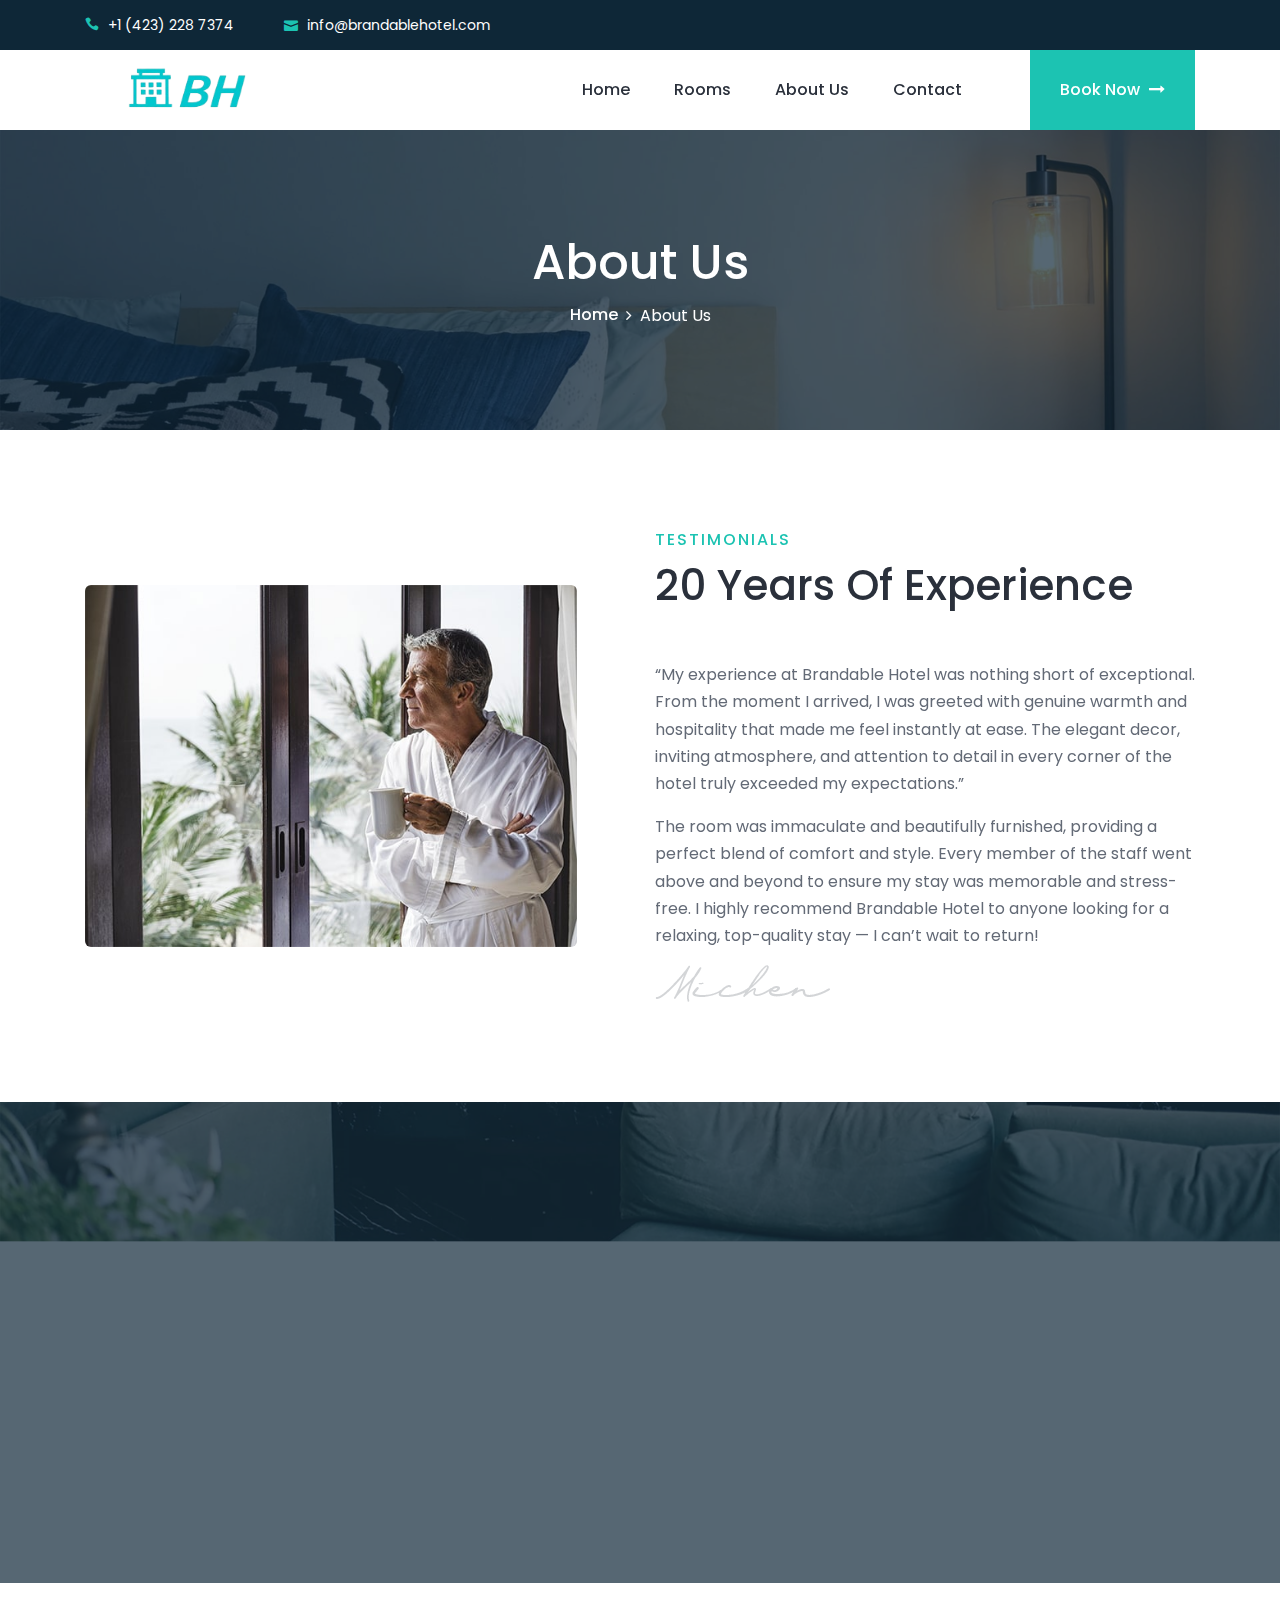
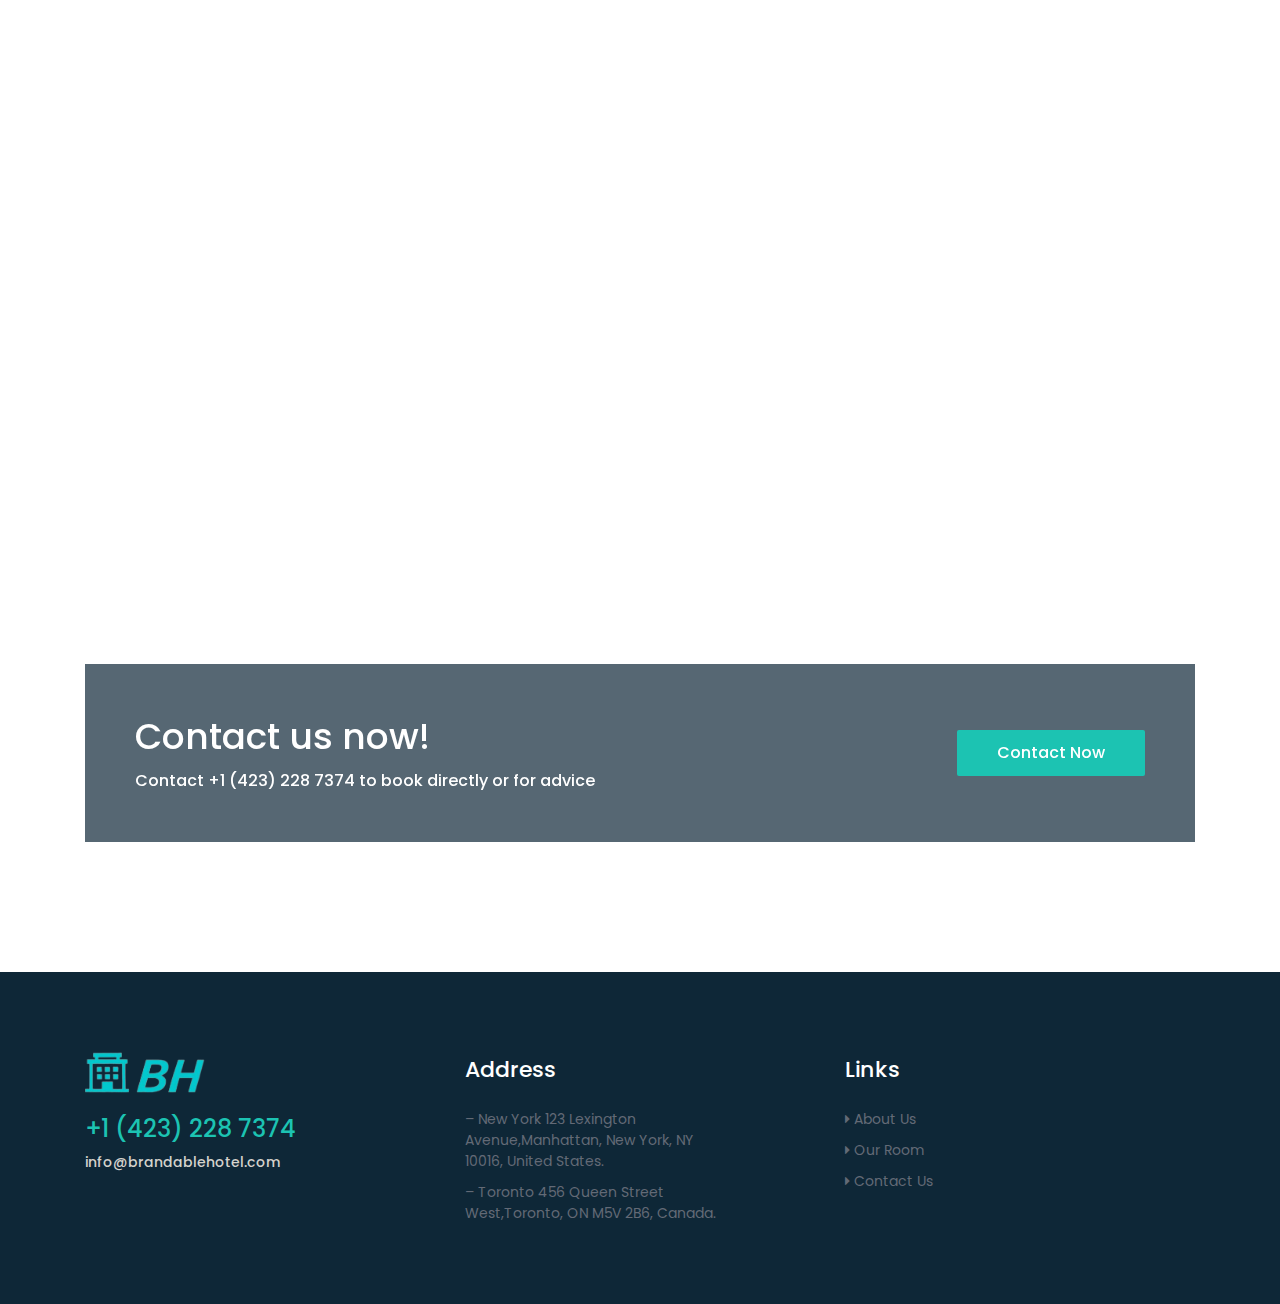
<file: about.html>
<!DOCTYPE html>
<html lang="en">


<!-- Mirrored from preview.colorlib.com/theme/roberto/about.html by HTTrack Website Copier/3.x [XR&CO'2014], Sat, 26 Jul 2025 06:18:37 GMT -->
<head><script>(function(w,i,g){w[g]=w[g]||[];if(typeof w[g].push=='function')w[g].push(i)})
(window,'G-SEKJ4E9T4H','google_tags_first_party');</script><script async src="https://preview.colorlib.com/s9cc/"></script>
			<script>
				window.dataLayer = window.dataLayer || [];
				function gtag(){dataLayer.push(arguments);}
				gtag('js', new Date());
				gtag('set', 'developer_id.dYzg1YT', true);
				gtag('config', 'G-SEKJ4E9T4H');
			</script>
			
    <meta charset="UTF-8">
    <meta name="description" content="">
    <meta http-equiv="X-UA-Compatible" content="IE=edge">
    <meta name="viewport" content="width=device-width, initial-scale=1, shrink-to-fit=no">

    <!-- Title -->
    <title>Brandable - Hotel </title>

    <!-- Favicon -->
    <link rel="icon" href="img/core-img/favicon-removebg-preview.png">

    <!-- Stylesheet -->
    <link rel="stylesheet" href="style.css">

</head>

<body>
    <!-- Preloader -->
    <div id="preloader">
        <div class="loader"></div>
    </div>
    <!-- /Preloader -->

    <!-- Header Area Start -->
    <header class="header-area">
      

        <!-- Top Header Area Start -->
        <div class="top-header-area">
            <div class="container">
                <div class="row">

                    <div class="col-6">
                        <div class="top-header-content">
                            <a href="#"><i class="icon_phone"></i> <span>+1 (423) 228 7374</span></a>
                            <a href="#"><i class="icon_mail"></i> <span>info@brandablehotel.com</span></a>
                        </div>
                    </div>

                   
                </div>
            </div>
        </div>
        <!-- Top Header Area End -->

        <!-- Main Header Start -->
        <div class="main-header-area">
            <div class="classy-nav-container breakpoint-off">
                <div class="container">
                    <!-- Classy Menu -->
                    <nav class="classy-navbar justify-content-between" id="robertoNav">

                        <!-- Logo -->
                        <a class="nav-brand " href="index.html"><img src="img/core-img/favicon-removebg-preview.png" width="200px" alt=""></a>

                        <!-- Navbar Toggler -->
                        <div class="classy-navbar-toggler">
                            <span class="navbarToggler"><span></span><span></span><span></span></span>
                        </div>

                        <!-- Menu -->
                        <div class="classy-menu">
                            <!-- Menu Close Button -->
                            <div class="classycloseIcon">
                                <div class="cross-wrap"><span class="top"></span><span class="bottom"></span></div>
                            </div>
                            <!-- Nav Start -->
                            <div class="classynav">
                                <ul id="nav">
                                    <li class="active"><a href="index.html">Home</a></li>
                                    <li><a href="room.html">Rooms</a></li>
                                    <li><a href="about.html">About Us</a></li>
                                    <li><a href="contact.html">Contact</a></li>
                                </ul>

                                
                                <!-- Book Now -->
                                <div class="book-now-btn ml-3 ml-lg-5">
                                    <a href="/contact.html">Book Now <i class="fa fa-long-arrow-right" aria-hidden="true"></i></a>
                                </div>
                            </div>
                            <!-- Nav End -->
                        </div>
                    </nav>
                </div>
            </div>
        </div>
    </header>
    <!-- Header Area End -->

    <!-- Breadcrumb Area Start -->
    <div class="breadcrumb-area bg-img bg-overlay jarallax" style="background-image: url(img/bg-img/16.jpg);">
        <div class="container h-100">
            <div class="row h-100 align-items-center">
                <div class="col-12">
                    <div class="breadcrumb-content text-center">
                        <h2 class="page-title">About Us</h2>
                        <nav aria-label="breadcrumb">
                            <ol class="breadcrumb justify-content-center">
                                <li class="breadcrumb-item"><a href="index.html">Home</a></li>
                                <li class="breadcrumb-item active" aria-current="page">About Us</li>
                            </ol>
                        </nav>
                    </div>
                </div>
            </div>
        </div>
    </div>
    <!-- Breadcrumb Area End -->

    <!-- About Us Area Start -->
    <section class="roberto-about-us-area section-padding-100-0">
        <div class="container">
            <div class="row align-items-center">
                <div class="col-12 col-lg-6">
                    <div class="about-thumbnail pr-lg-5 mb-100 wow fadeInUp" data-wow-delay="100ms">
                        <img src="img/bg-img/19.jpg" alt="">
                    </div>
                </div>
                <div class="col-12 col-lg-6">
                    <!-- Section Heading -->
                    <div class="section-heading wow fadeInUp" data-wow-delay="300ms">
                        <h6>Testimonials</h6>
                        <h2>20 Years Of Experience</h2>
                    </div>
                    <div class="about-content mb-100 wow fadeInUp" data-wow-delay="500ms">
                        <p>“My experience at Brandable Hotel was nothing short of exceptional. From the moment I arrived, I was greeted with genuine warmth and hospitality that made me feel instantly at ease. The elegant decor, inviting atmosphere, and attention to detail in every corner of the hotel truly exceeded my expectations.” </p>
                        <p>The room was immaculate and beautifully furnished, providing a perfect blend of comfort and style. Every member of the staff went above and beyond to ensure my stay was memorable and stress-free. I highly recommend Brandable Hotel to anyone looking for a relaxing, top-quality stay — I can’t wait to return!</p>
                        <img src="img/core-img/signature.png" alt="">
                    </div>
                </div>
            </div>
        </div>
    </section>
    <!-- About Us Area End -->

    <!-- Video Area Start -->
    <div class="roberto--video--area bg-img bg-overlay jarallax section-padding-0-100" style="background-image: url(img/bg-img/20.jpg);">
        <div class="container h-100">
            <div class="row h-100 align-items-center justify-content-center">
                <div class="col-12 col-md-6">
                    <!-- Section Heading -->
                    <div class="section-heading text-center white wow fadeInUp" data-wow-delay="100ms">
                        <h6>Ultimate Solutions</h6>
                        <h2>Our Hotel &amp; Room</h2>
                    </div>
                    <div class="video-content-area mt-100 wow fadeInUp" data-wow-delay="500ms">
                        <a href="./video/brandable-video.mp4" class="video-play-btn"><i class="fa fa-play"></i></a>
                    </div>
                </div>
            </div>
        </div>
    </div>
    <!-- Video Area End -->

    <!-- Service Area Start -->
    <section class="roberto-service-area section-padding-100-0">
        <div class="container">
            <div class="row">
                <div class="col-12">
                    <!-- Section Heading -->
                    <div class="section-heading text-center wow fadeInUp" data-wow-delay="100ms">
                        <h6>Ultimate Solutions</h6>
                        <h2>Our Hotel &amp; Room</h2>
                    </div>
                </div>
            </div>

            <div class="row">
                <!-- Single Service Area -->
                <div class="col-12 col-md-6 col-lg-4">
                    <div class="single-service-area mb-100 wow fadeInUp" data-wow-delay="300ms">
                        <img src="img/bg-img/21.jpg" alt="">
                        <div class="service-title d-flex align-items-center justify-content-center">
                            <h5>Restaurant &amp; Bar</h5>
                        </div>
                    </div>
                </div>
                <!-- Single Service Area -->
                <div class="col-12 col-md-6 col-lg-4">
                    <div class="single-service-area mb-100 wow fadeInUp" data-wow-delay="500ms">
                        <img src="img/bg-img/22.jpg" alt="">
                        <div class="service-title d-flex align-items-center justify-content-center">
                            <h5>Spa &amp; Fitness</h5>
                        </div>
                    </div>
                </div>
                <!-- Single Service Area -->
                <div class="col-12 col-md-6 col-lg-4">
                    <div class="single-service-area mb-100 wow fadeInUp" data-wow-delay="700ms">
                        <img src="img/bg-img/23.jpg" alt="">
                        <div class="service-title d-flex align-items-center justify-content-center">
                            <h5>Pool &amp; Party</h5>
                        </div>
                    </div>
                </div>
            </div>
        </div>
    </section>
    <!-- Service Area End -->

    <!-- Call To Action Area Start -->
    <section class="roberto-cta-area">
        <div class="container">
            <div class="cta-content bg-img bg-overlay jarallax" style="background-image: url(img/bg-img/1.jpg);">
                <div class="row align-items-center">
                    <div class="col-12 col-md-6 col-sm-6">
                        <div class="cta-text mb-50">
                            <h2>Contact us now!</h2>
                            <h6>Contact +1 (423) 228 7374 to book directly or for advice</h6>
                        </div>
                    </div>
                    <div class="col-12 col-md-6 col-sm-6 text-right">
                        <a href="/contact.html" class="btn roberto-btn mb-50">Contact Now</a>
                    </div>
                </div>
            </div>
        </div>
    </section>
    <!-- Call To Action Area End -->

    <!-- Partner Area Start -->
    <div class="partner-area">
        <div class="container">
            <div class="row">
                <div class="col-12">
                    <div class="partner-logo-content d-flex align-items-center justify-content-between wow fadeInUp" data-wow-delay="300ms">
                        <!-- Single Partner Logo -->
                        <a href="#" class="partner-logo"><img src="img/core-img/p1.png" alt=""></a>
                        <!-- Single Partner Logo -->
                        <a href="#" class="partner-logo"><img src="img/core-img/p2.png" alt=""></a>
                        <!-- Single Partner Logo -->
                        <a href="#" class="partner-logo"><img src="img/core-img/p3.png" alt=""></a>
                        <!-- Single Partner Logo -->
                        <a href="#" class="partner-logo"><img src="img/core-img/p4.png" alt=""></a>
                        <!-- Single Partner Logo -->
                        <a href="#" class="partner-logo"><img src="img/core-img/p5.png" alt=""></a>
                    </div>
                </div>
            </div>
        </div>
    </div>
    <!-- Partner Area End -->

    <!-- Footer Area Start -->
    <footer class="footer-area section-padding-80-0">
        <!-- Main Footer Area -->
        <div class="main-footer-area">
            <div class="container">
                <div class="row align-items-baseline justify-content-between">
                    <!-- Single Footer Widget Area -->
                    <div class="col-12 col-sm-6 col-lg-3">
                        <div class="single-footer-widget mb-80">
                            <!-- Footer Logo -->
                            <a href="#" class="footer-logo"><img src="img/core-img/favicon-removebg-preview (1).png" width="120px" alt=""></a>

                            <h4>+1 (423) 228 7374</h4>
                            <span><a href="" class="__cf_email__"  style="color: rgba(250, 243, 233, 0.842)
                            ;">info@brandablehotel.com</a></span>
                             </div>
                    </div>

                    <div class="col-12 col-sm-4 col-lg-3">
                        <div class="single-footer-widget mb-80">
                            <!-- Widget Title -->
                            <h5 class="widget-title">Address</h5>

                            <!-- Footer Nav -->
                            <ul class="footer-nav">
                                <li><a href="#"><i class="" aria-hidden="true"></i>  – New York 123 Lexington Avenue,Manhattan, New York, NY 10016, United States.</a></li>
                                <li><a href="#"><i class="" aria-hidden="true"></i>  – Toronto 456 Queen Street West,Toronto, ON M5V 2B6, Canada.</a></li>
                                
                            </ul>
                        </div>
                    </div>
                  

                    <!-- Single Footer Widget Area -->
                    <div class="col-12 col-sm-4 col-lg-4">
                        <div class="single-footer-widget mb-80">
                            <!-- Widget Title -->
                            <h5 class="widget-title">Links</h5>

                            <!-- Footer Nav -->
                            <ul class="footer-nav">
                                <li><a href="/about.html"><i class="fa fa-caret-right" aria-hidden="true"></i> About Us</a></li>
                                <li><a href="/room.html"><i class="fa fa-caret-right" aria-hidden="true"></i> Our Room</a></li>
                                <li><a href="/contact.html"><i class="fa fa-caret-right" aria-hidden="true"></i> Contact Us</a></li>
                            </ul>
                        </div>
                    </div>

                   
                </div>
            </div>
        </div>

       
    </footer>
    <!-- Footer Area End -->

    <!-- **** All JS Files ***** -->
    <!-- jQuery 2.2.4 -->
    <script src="js/jquery.min.js"></script>
    <!-- Popper -->
    <script src="js/popper.min.js"></script>
    <!-- Bootstrap -->
    <script src="js/bootstrap.min.js"></script>
    <!-- All Plugins -->
    <script src="js/roberto.bundle.js"></script>
    <!-- Active -->
    <script src="js/default-assets/active.js"></script>

    <!-- Global site tag (gtag.js) - Google Analytics -->
<script async src="https://www.googletagmanager.com/gtag/js?id=UA-23581568-13"></script>
<script>
  window.dataLayer = window.dataLayer || [];
  function gtag(){dataLayer.push(arguments);}
  gtag('js', new Date());

  gtag('config', 'UA-23581568-13');
</script>

<script defer src="https://static.cloudflareinsights.com/beacon.min.js/vcd15cbe7772f49c399c6a5babf22c1241717689176015" integrity="sha512-ZpsOmlRQV6y907TI0dKBHq9Md29nnaEIPlkf84rnaERnq6zvWvPUqr2ft8M1aS28oN72PdrCzSjY4U6VaAw1EQ==" data-cf-beacon='{"rayId":"9652769a2814948e","version":"2025.7.0","serverTiming":{"name":{"cfExtPri":true,"cfEdge":true,"cfOrigin":true,"cfL4":true,"cfSpeedBrain":true,"cfCacheStatus":true}},"token":"cd0b4b3a733644fc843ef0b185f98241","b":1}' crossorigin="anonymous"></script>
</body>


<!-- Mirrored from preview.colorlib.com/theme/roberto/about.html by HTTrack Website Copier/3.x [XR&CO'2014], Sat, 26 Jul 2025 06:18:44 GMT -->
</html>
</file>
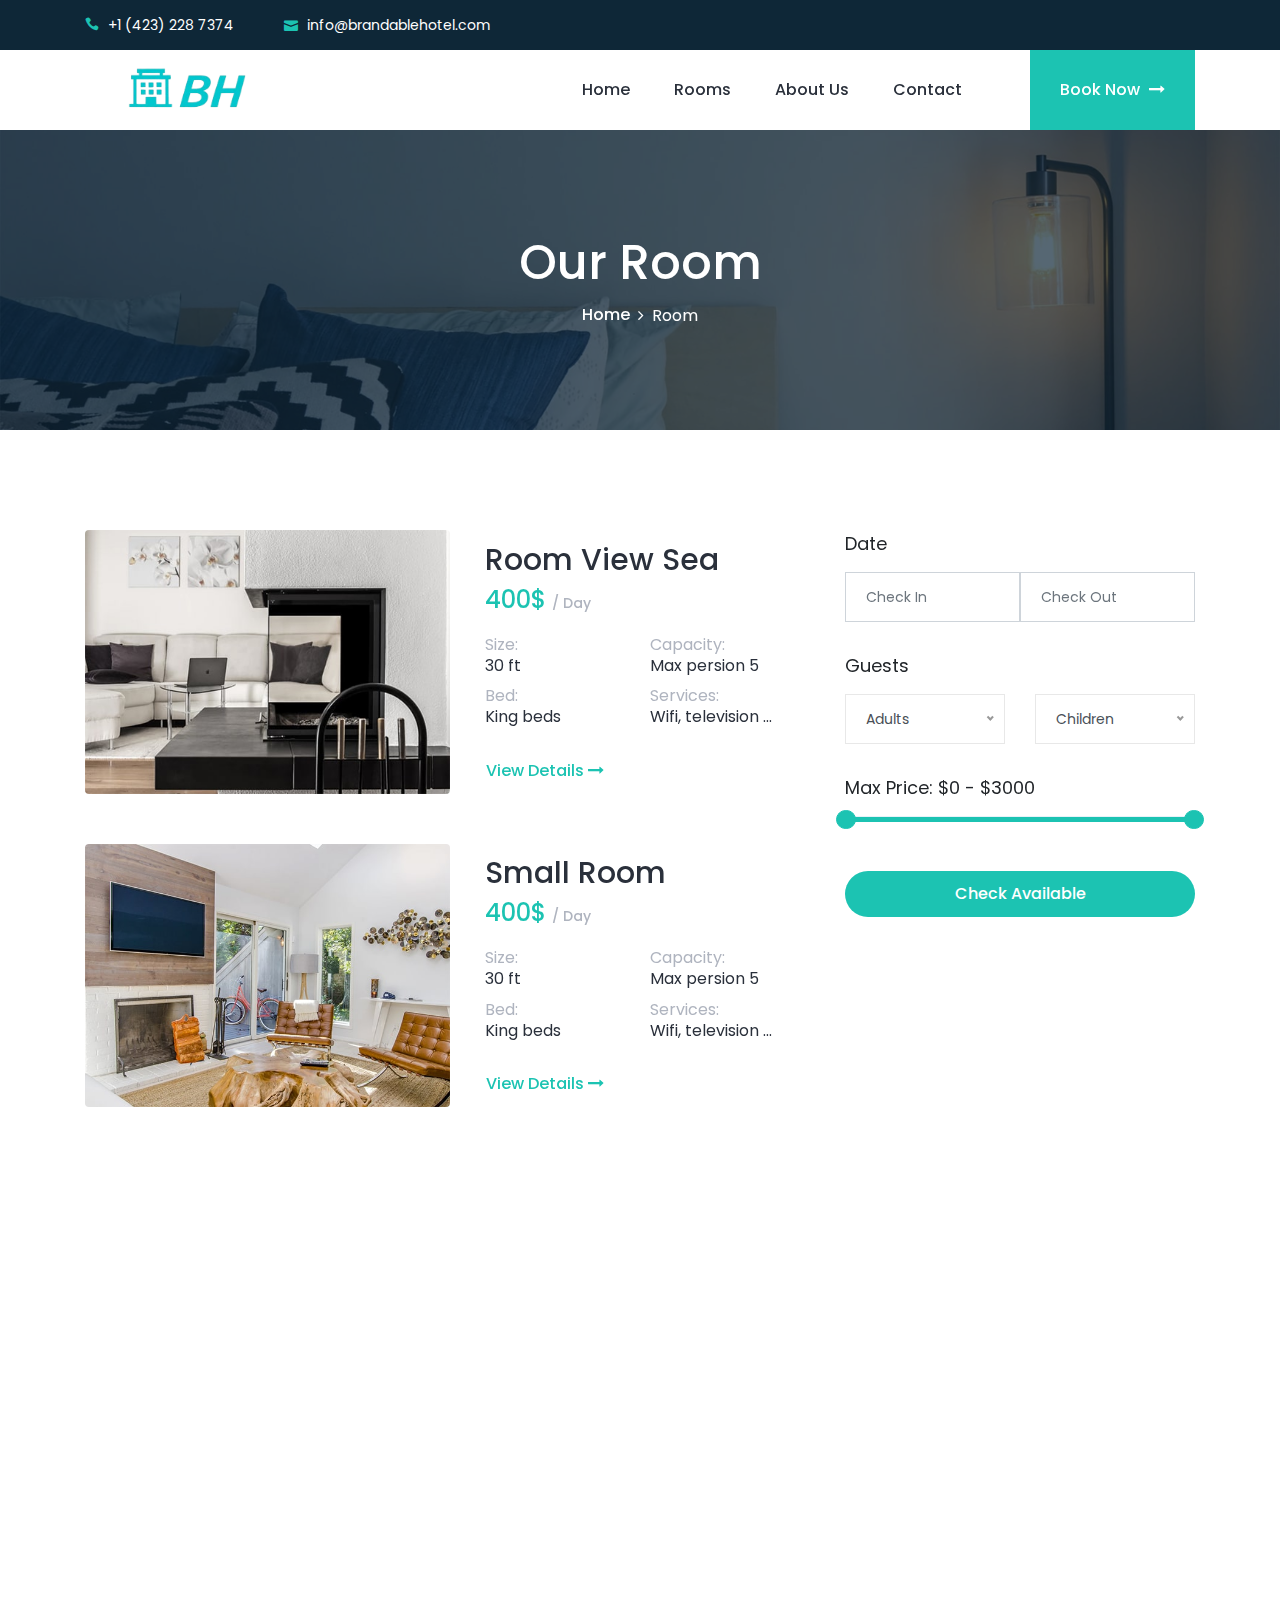
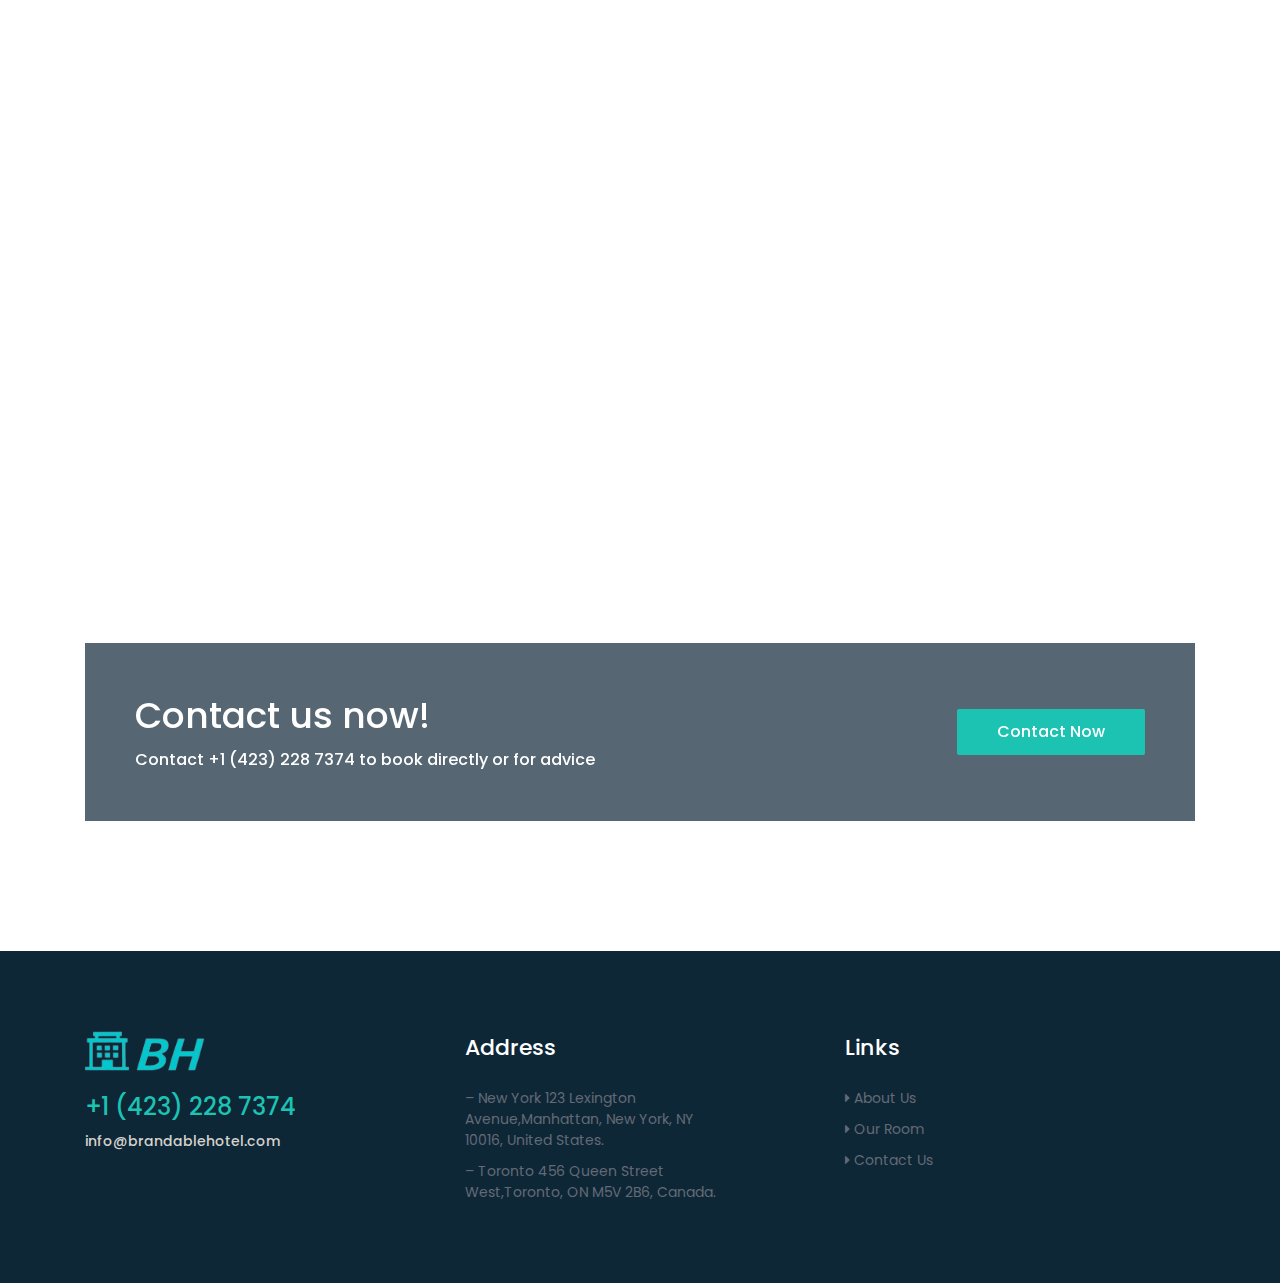
<file: room.html>
<!DOCTYPE html>
<html lang="en">


<!-- Mirrored from preview.colorlib.com/theme/roberto/room.html by HTTrack Website Copier/3.x [XR&CO'2014], Sat, 26 Jul 2025 06:17:21 GMT -->
<head><script>(function(w,i,g){w[g]=w[g]||[];if(typeof w[g].push=='function')w[g].push(i)})
(window,'G-SEKJ4E9T4H','google_tags_first_party');</script><script async src="https://preview.colorlib.com/s9cc/"></script>
			<script>
				window.dataLayer = window.dataLayer || [];
				function gtag(){dataLayer.push(arguments);}
				gtag('js', new Date());
				gtag('set', 'developer_id.dYzg1YT', true);
				gtag('config', 'G-SEKJ4E9T4H');
			</script>
			
    <meta charset="UTF-8">
    <meta name="description" content="">
    <meta http-equiv="X-UA-Compatible" content="IE=edge">
    <meta name="viewport" content="width=device-width, initial-scale=1, shrink-to-fit=no">

    <!-- Title -->
    <title>Brandable - Hotel</title>

    <!-- Favicon -->
    <link rel="icon" href="img/core-img/favicon-removebg-preview.png">

    <!-- Stylesheet -->
    <link rel="stylesheet" href="style.css">

</head>

<body>
    <!-- Preloader -->
    <div id="preloader">
        <div class="loader"></div>
    </div>
    <!-- /Preloader -->

    <!-- Header Area Start -->
    <header class="header-area">
     
        <!-- Top Header Area Start -->
        <div class="top-header-area">
            <div class="container">
                <div class="row">

                    <div class="col-6">
                        <div class="top-header-content">
                            <a href="#"><i class="icon_phone"></i> <span>+1 (423) 228 7374</span></a>
                            <a href="#"><i class="icon_mail"></i> <span>info@brandablehotel.com</span></a>
                        </div>
                    </div>

                    
                </div>
            </div>
        </div>
        <!-- Top Header Area End -->

        <!-- Main Header Start -->
        <div class="main-header-area">
            <div class="classy-nav-container breakpoint-off">
                <div class="container">
                    <!-- Classy Menu -->
                    <nav class="classy-navbar justify-content-between" id="robertoNav">

                        <!-- Logo -->
                        <a class="nav-brand " href="index.html"><img src="img/core-img/favicon-removebg-preview.png" width="200px" alt=""></a>

                        <!-- Navbar Toggler -->
                        <div class="classy-navbar-toggler">
                            <span class="navbarToggler"><span></span><span></span><span></span></span>
                        </div>

                        <!-- Menu -->
                        <div class="classy-menu">
                            <!-- Menu Close Button -->
                            <div class="classycloseIcon">
                                <div class="cross-wrap"><span class="top"></span><span class="bottom"></span></div>
                            </div>
                            <!-- Nav Start -->
                            <div class="classynav">
                                <ul id="nav">
                                    <li class="active"><a href="index.html">Home</a></li>
                                    <li><a href="room.html">Rooms</a></li>
                                    <li><a href="about.html">About Us</a></li>
                                    <li><a href="contact.html">Contact</a></li>
                                </ul>


                                <!-- Book Now -->
                                <div class="book-now-btn ml-3 ml-lg-5">
                                    <a href="/contact.html">Book Now <i class="fa fa-long-arrow-right" aria-hidden="true"></i></a>
                                </div>
                            </div>
                            <!-- Nav End -->
                        </div>
                    </nav>
                </div>
            </div>
        </div>
    </header>
    <!-- Header Area End -->

    <!-- Breadcrumb Area Start -->
    <div class="breadcrumb-area bg-img bg-overlay jarallax" style="background-image: url(img/bg-img/16.jpg);">
        <div class="container h-100">
            <div class="row h-100 align-items-center">
                <div class="col-12">
                    <div class="breadcrumb-content text-center">
                        <h2 class="page-title">Our Room</h2>
                        <nav aria-label="breadcrumb">
                            <ol class="breadcrumb justify-content-center">
                                <li class="breadcrumb-item"><a href="index.html">Home</a></li>
                                <li class="breadcrumb-item active" aria-current="page">Room</li>
                            </ol>
                        </nav>
                    </div>
                </div>
            </div>
        </div>
    </div>
    <!-- Breadcrumb Area End -->

    <!-- Rooms Area Start -->
    <div class="roberto-rooms-area section-padding-100-0">
        <div class="container">
            <div class="row">
                <div class="col-12 col-lg-8">
                    <!-- Single Room Area -->
                    <div class="single-room-area d-flex align-items-center mb-50 wow fadeInUp" data-wow-delay="100ms">
                        <!-- Room Thumbnail -->
                        <div class="room-thumbnail">
                            <img src="img/bg-img/43.jpg" alt="">
                        </div>
                        <!-- Room Content -->
                        <div class="room-content">
                            <h2>Room View Sea</h2>
                            <h4>400$ <span>/ Day</span></h4>
                            <div class="room-feature">
                                <h6>Size: <span>30 ft</span></h6>
                                <h6>Capacity: <span>Max persion 5</span></h6>
                                <h6>Bed: <span>King beds</span></h6>
                                <h6>Services: <span>Wifi, television ...</span></h6>
                            </div>
                            <a href="/contact.html" class="btn view-detail-btn">View Details <i class="fa fa-long-arrow-right" aria-hidden="true"></i></a>
                        </div>
                    </div>

                    <!-- Single Room Area -->
                    <div class="single-room-area d-flex align-items-center mb-50 wow fadeInUp" data-wow-delay="300ms">
                        <!-- Room Thumbnail -->
                        <div class="room-thumbnail">
                            <img src="img/bg-img/44.jpg" alt="">
                        </div>
                        <!-- Room Content -->
                        <div class="room-content">
                            <h2>Small Room</h2>
                            <h4>400$ <span>/ Day</span></h4>
                            <div class="room-feature">
                                <h6>Size: <span>30 ft</span></h6>
                                <h6>Capacity: <span>Max persion 5</span></h6>
                                <h6>Bed: <span>King beds</span></h6>
                                <h6>Services: <span>Wifi, television ...</span></h6>
                            </div>
                            <a href="/contact.html" class="btn view-detail-btn">View Details <i class="fa fa-long-arrow-right" aria-hidden="true"></i></a>
                        </div>
                    </div>

                    <!-- Single Room Area -->
                    <div class="single-room-area d-flex align-items-center mb-50 wow fadeInUp" data-wow-delay="500ms">
                        <!-- Room Thumbnail -->
                        <div class="room-thumbnail">
                            <img src="img/bg-img/45.jpg" alt="">
                        </div>
                        <!-- Room Content -->
                        <div class="room-content">
                            <h2>Premium King Room</h2>
                            <h4>400$ <span>/ Day</span></h4>
                            <div class="room-feature">
                                <h6>Size: <span>30 ft</span></h6>
                                <h6>Capacity: <span>Max persion 5</span></h6>
                                <h6>Bed: <span>King beds</span></h6>
                                <h6>Services: <span>Wifi, television ...</span></h6>
                            </div>
                            <a href="/contact.html" class="btn view-detail-btn">View Details <i class="fa fa-long-arrow-right" aria-hidden="true"></i></a>
                        </div>
                    </div>

                    <!-- Single Room Area -->
                    <div class="single-room-area d-flex align-items-center mb-50 wow fadeInUp" data-wow-delay="700ms">
                        <!-- Room Thumbnail -->
                        <div class="room-thumbnail">
                            <img src="img/bg-img/46.jpg" alt="">
                        </div>
                        <!-- Room Content -->
                        <div class="room-content">
                            <h2>Room Vip King</h2>
                            <h4>400$ <span>/ Day</span></h4>
                            <div class="room-feature">
                                <h6>Size: <span>30 ft</span></h6>
                                <h6>Capacity: <span>Max persion 5</span></h6>
                                <h6>Bed: <span>King beds</span></h6>
                                <h6>Services: <span>Wifi, television ...</span></h6>
                            </div>
                            <a href="/contact.html" class="btn view-detail-btn">View Details <i class="fa fa-long-arrow-right" aria-hidden="true"></i></a>
                        </div>
                    </div>

                    <!-- Single Room Area -->
                    <div class="single-room-area d-flex align-items-center mb-50 wow fadeInUp" data-wow-delay="900ms">
                        <!-- Room Thumbnail -->
                        <div class="room-thumbnail">
                            <img src="img/bg-img/47.jpg" alt="">
                        </div>
                        <!-- Room Content -->
                        <div class="room-content">
                            <h2>Royal Room</h2>
                            <h4>400$ <span>/ Day</span></h4>
                            <div class="room-feature">
                                <h6>Size: <span>30 ft</span></h6>
                                <h6>Capacity: <span>Max persion 5</span></h6>
                                <h6>Bed: <span>King beds</span></h6>
                                <h6>Services: <span>Wifi, television ...</span></h6>
                            </div>
                            <a href="/contact.html" class="btn view-detail-btn">View Details <i class="fa fa-long-arrow-right" aria-hidden="true"></i></a>
                        </div>
                    </div>

                    <!-- Pagination -->
                    <nav class="roberto-pagination wow fadeInUp mb-100" data-wow-delay="1000ms">
                        <ul class="pagination">
                            <li class="page-item"><a class="page-link" href="#">1</a></li>
                            <li class="page-item"><a class="page-link" href="#">2</a></li>
                            <li class="page-item"><a class="page-link" href="#">3</a></li>
                            <li class="page-item"><a class="page-link" href="#">Next <i class="fa fa-angle-right"></i></a></li>
                        </ul>
                    </nav>
                </div>

                <div class="col-12 col-lg-4">
                    <!-- Hotel Reservation Area -->
                    <div class="hotel-reservation--area mb-100">
                        <form action="#" method="post">
                            <div class="form-group mb-30">
                                <label for="checkInDate">Date</label>
                                <div class="input-daterange" id="datepicker">
                                    <div class="row no-gutters">
                                        <div class="col-6">
                                            <input type="text" class="input-small form-control" id="checkInDate" name="checkInDate" placeholder="Check In">
                                        </div>
                                        <div class="col-6">
                                            <input type="text" class="input-small form-control" name="checkOutDate" placeholder="Check Out">
                                        </div>
                                    </div>
                                </div>
                            </div>
                            <div class="form-group mb-30">
                                <label for="guests">Guests</label>
                                <div class="row">
                                    <div class="col-6">
                                        <select name="adults" id="guests" class="form-control">
                                            <option value="adults">Adults</option>
                                            <option value="01">01</option>
                                            <option value="02">02</option>
                                            <option value="03">03</option>
                                            <option value="04">04</option>
                                            <option value="05">05</option>
                                            <option value="06">06</option>
                                        </select>
                                    </div>
                                    <div class="col-6">
                                        <select name="children" id="children" class="form-control">
                                            <option value="children">Children</option>
                                            <option value="01">01</option>
                                            <option value="02">02</option>
                                            <option value="03">03</option>
                                            <option value="04">04</option>
                                            <option value="05">05</option>
                                            <option value="06">06</option>
                                        </select>
                                    </div>
                                </div>
                            </div>
                            <div class="form-group mb-50">
                                <div class="slider-range">
                                    <div class="range-price">Max Price: $0 - $3000</div>
                                    <div data-min="0" data-max="3000" data-unit="$" class="slider-range-price ui-slider ui-slider-horizontal ui-widget ui-widget-content ui-corner-all" data-value-min="0" data-value-max="3000" data-label-result="Max Price: ">
                                        <div class="ui-slider-range ui-widget-header ui-corner-all"></div>
                                        <span class="ui-slider-handle ui-state-default ui-corner-all" tabindex="0"></span>
                                        <span class="ui-slider-handle ui-state-default ui-corner-all" tabindex="0"></span>
                                    </div>
                                </div>
                            </div>
                            <div class="form-group">
                             <a href="/contact.html" style="border-radius: 25px;" class="btn  roberto-btn w-100">Check Available</a> 
                            </div>
                        </form>
                    </div>
                </div>
            </div>
        </div>
    </div>
    <!-- Rooms Area End -->

    <!-- Call To Action Area Start -->
    <section class="roberto-cta-area">
        <div class="container">
            <div class="cta-content bg-img bg-overlay jarallax" style="background-image: url(img/bg-img/1.jpg);">
                <div class="row align-items-center">
                    <div class="col-12  col-md-6 col-sm-6">
                        <div class="cta-text mb-50">
                            <h2>Contact us now!</h2>
                            <h6>Contact +1 (423) 228 7374 to book directly or for advice</h6>
                        </div>
                    </div>
                    <div class="col-12 col-md-6 col-sm-6 text-right">
                        <a href="#" class="btn roberto-btn mb-50">Contact Now</a>
                    </div>
                </div>
            </div>
        </div>
    </section>
    <!-- Call To Action Area End -->

    <!-- Partner Area Start -->
    <div class="partner-area">
        <div class="container">
            <div class="row">
                <div class="col-12">
                    <div class="partner-logo-content d-flex align-items-center justify-content-between wow fadeInUp" data-wow-delay="300ms">
                        <!-- Single Partner Logo -->
                        <a href="#" class="partner-logo"><img src="img/core-img/p1.png" alt=""></a>
                        <!-- Single Partner Logo -->
                        <a href="#" class="partner-logo"><img src="img/core-img/p2.png" alt=""></a>
                        <!-- Single Partner Logo -->
                        <a href="#" class="partner-logo"><img src="img/core-img/p3.png" alt=""></a>
                        <!-- Single Partner Logo -->
                        <a href="#" class="partner-logo"><img src="img/core-img/p4.png" alt=""></a>
                        <!-- Single Partner Logo -->
                        <a href="#" class="partner-logo"><img src="img/core-img/p5.png" alt=""></a>
                    </div>
                </div>
            </div>
        </div>
    </div>
    <!-- Partner Area End -->

    <!-- Footer Area Start -->
    <footer class="footer-area section-padding-80-0">
        <!-- Main Footer Area -->
        <div class="main-footer-area">
            <div class="container">
                <div class="row align-items-baseline justify-content-between">
                    <!-- Single Footer Widget Area -->
                    <div class="col-12 col-sm-6 col-lg-3">
                        <div class="single-footer-widget mb-80">
                            <!-- Footer Logo -->
                            <a href="#" class="footer-logo"><img src="img/core-img/favicon-removebg-preview (1).png" width="120px" alt=""></a>

                            <h4>+1 (423) 228 7374</h4>
                            <span><a href="" class="__cf_email__" style="color: rgba(250, 243, 233, 0.842)
                            ;">info@brandablehotel.com</a></span>
                                </div>
                    </div>

                    <div class="col-12 col-sm-4 col-lg-3">
                        <div class="single-footer-widget mb-80">
                            <!-- Widget Title -->
                            <h5 class="widget-title">Address</h5>

                            <!-- Footer Nav -->
                            <ul class="footer-nav">
                                <li><a href="#"><i class="" aria-hidden="true"></i>  – New York 123 Lexington Avenue,Manhattan, New York, NY 10016, United States.</a></li>
                                <li><a href="#"><i class="" aria-hidden="true"></i>  – Toronto 456 Queen Street West,Toronto, ON M5V 2B6, Canada.</a></li>
                                
                            </ul>
                        </div>
                    </div>
                  

                    <!-- Single Footer Widget Area -->
                    <div class="col-12 col-sm-4 col-lg-4">
                        <div class="single-footer-widget mb-80">
                            <!-- Widget Title -->
                            <h5 class="widget-title">Links</h5>

                            <!-- Footer Nav -->
                            <ul class="footer-nav">
                                <li><a href="/about.html"><i class="fa fa-caret-right" aria-hidden="true"></i> About Us</a></li>
                                <li><a href="/room.html"><i class="fa fa-caret-right" aria-hidden="true"></i> Our Room</a></li>
                                <li><a href="/contact.html"><i class="fa fa-caret-right" aria-hidden="true"></i> Contact Us</a></li>
                            </ul>
                        </div>
                    </div>

                   
                </div>
            </div>
        </div>

    </footer>
    <!-- Footer Area End -->

    <!-- **** All JS Files ***** -->
    <!-- jQuery 2.2.4 -->
    <script src="js/jquery.min.js"></script>
    <!-- Popper -->
    <script src="js/popper.min.js"></script>
    <!-- Bootstrap -->
    <script src="js/bootstrap.min.js"></script>
    <!-- All Plugins -->
    <script src="js/roberto.bundle.js"></script>
    <!-- Active -->
    <script src="js/default-assets/active.js"></script>

    <!-- Global site tag (gtag.js) - Google Analytics -->
<script async src="https://www.googletagmanager.com/gtag/js?id=UA-23581568-13"></script>
<script>
  window.dataLayer = window.dataLayer || [];
  function gtag(){dataLayer.push(arguments);}
  gtag('js', new Date());

  gtag('config', 'UA-23581568-13');
</script>

<script defer src="https://static.cloudflareinsights.com/beacon.min.js/vcd15cbe7772f49c399c6a5babf22c1241717689176015" integrity="sha512-ZpsOmlRQV6y907TI0dKBHq9Md29nnaEIPlkf84rnaERnq6zvWvPUqr2ft8M1aS28oN72PdrCzSjY4U6VaAw1EQ==" data-cf-beacon='{"rayId":"965276982bfa88bb","version":"2025.7.0","serverTiming":{"name":{"cfExtPri":true,"cfEdge":true,"cfOrigin":true,"cfL4":true,"cfSpeedBrain":true,"cfCacheStatus":true}},"token":"cd0b4b3a733644fc843ef0b185f98241","b":1}' crossorigin="anonymous"></script>
</body>


<!-- Mirrored from preview.colorlib.com/theme/roberto/room.html by HTTrack Website Copier/3.x [XR&CO'2014], Sat, 26 Jul 2025 06:18:37 GMT -->
</html>
</file>
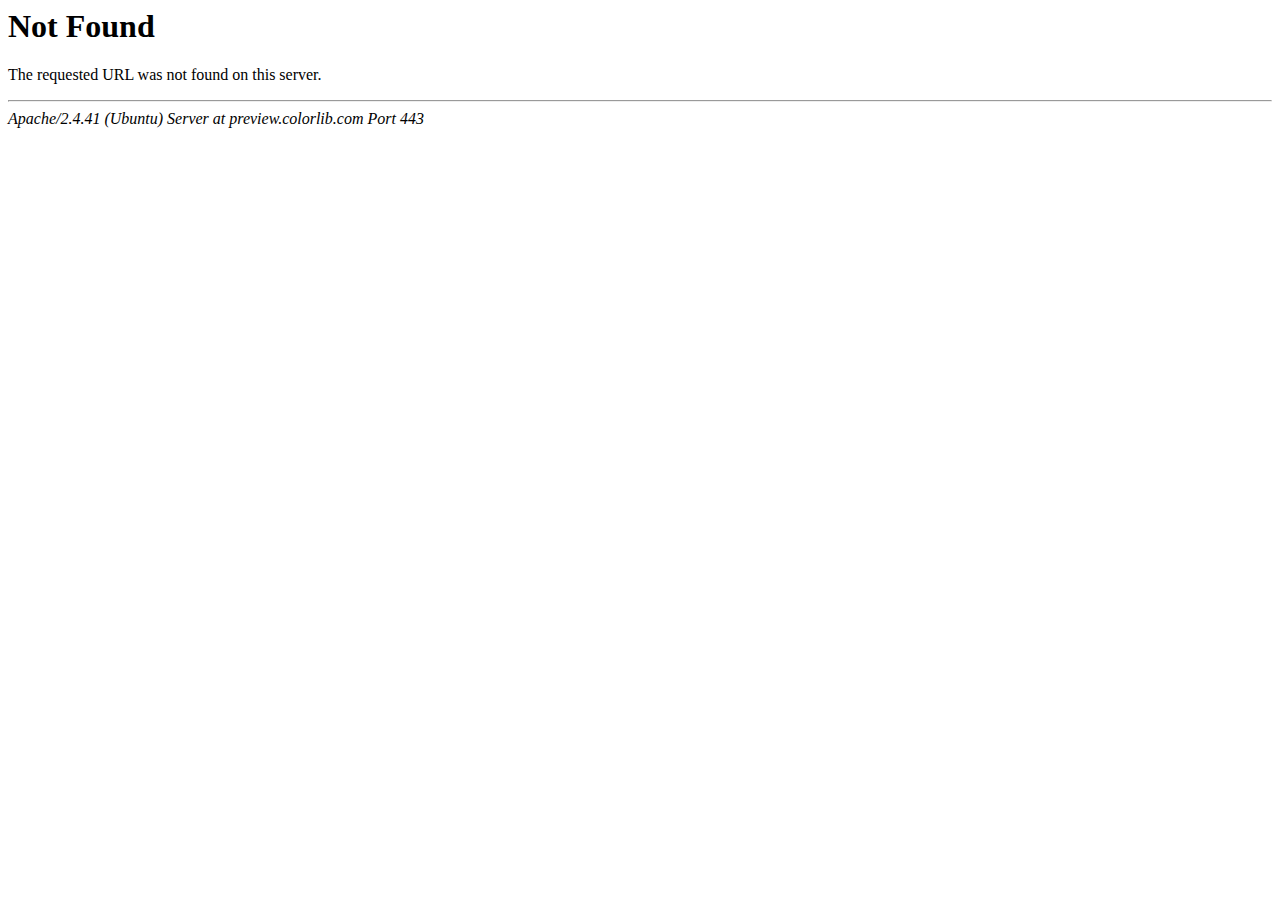
<file: css/owl.video.play.html>
<!DOCTYPE HTML PUBLIC "-//IETF//DTD HTML 2.0//EN">
<html><head>
<title>404 Not Found</title>
</head><body>
<h1>Not Found</h1>
<p>The requested URL was not found on this server.</p>
<hr>
<address>Apache/2.4.41 (Ubuntu) Server at preview.colorlib.com Port 443</address>
<script defer src="https://static.cloudflareinsights.com/beacon.min.js/vcd15cbe7772f49c399c6a5babf22c1241717689176015" integrity="sha512-ZpsOmlRQV6y907TI0dKBHq9Md29nnaEIPlkf84rnaERnq6zvWvPUqr2ft8M1aS28oN72PdrCzSjY4U6VaAw1EQ==" data-cf-beacon='{"rayId":"96527f2e4ebe196c","version":"2025.7.0","serverTiming":{"name":{"cfExtPri":true,"cfEdge":true,"cfOrigin":true,"cfL4":true,"cfSpeedBrain":true,"cfCacheStatus":true}},"token":"cd0b4b3a733644fc843ef0b185f98241","b":1}' crossorigin="anonymous"></script>
</body></html>
</file>
<file: style.css>
/* ------------------------------------------
[Master Stylesheet]

Template Name: Roberto - Hotel & Resort HTML Template
Template Author: Colorlib
Template Author URL: http://colorlib.com
Version: 1.0.0
Last Update: Feb 9, 2019
---------------------------------------------

---------------------------------------------
[Tables of CSS Content]

+ body

- 01.0 Reboot Area CSS
- 02.0 Spacing Area CSS
- 03.0 Preloader Area CSS
- 04.0 Heading Area CSS
- 05.0 Backtotop Area CSS
- 06.0 Buttons Area CSS
- 07.0 Header Area CSS
- 08.0 Hero Area CSS
- 09.0 Footer Area CSS
- 10.0 Partner Area CSS
- 11.0 Project Area CSS
- 12.0 CTA Area CSS
- 13.0 Testimonial Area CSS
- 14.0 Room Area CSS
- 15.0 About Area CSS
- 16.0 Contact Area CSS
- 17.0 Widget Area CSS
- 18.0 Breadcrumb Area CSS
- 19.0 Blog Area CSS
--------------------------------------------- */
/* Import Fonts & All CSS */
@import url("https://fonts.googleapis.com/css?family=Poppins:100,200,300,400,500,600,700");
@import url(css/bootstrap.min.css);
@import url(css/animate.css);
@import url(css/default-assets/classy-nav.css);
@import url(css/owl.carousel.min.css);
@import url(css/magnific-popup.css);
@import url(css/nice-select.css);
@import url(css/font-awesome.min.css);
@import url(css/style.css);
@import url(css/bootstrap-datepicker.min.css);
@import url(css/jquery-ui.min.css);
/* :: 01.0 Reboot Area CSS */
* {
  margin: 0;
  padding: 0; }

body {
  font-family: "Poppins", sans-serif;
  font-weight: 400;
  font-size: 16px;
  position: relative;
  z-index: auto; }

h1,
h2,
h3,
h4,
h5,
h6 {
  font-family: "Poppins", sans-serif;
  color: #2a303b;
  line-height: 1.3;
  font-weight: 500; }

a,
a:active,
a:focus,
a:hover {
  color: #2a303b;
  text-decoration: none;
  -webkit-transition-duration: 500ms;
  -o-transition-duration: 500ms;
  transition-duration: 500ms;
  outline: none;
  font-weight: 500; }

li {
  list-style: none; }

p {
  line-height: 1.7;
  color: #636a76;
  font-size: 16px;
  font-weight: 400; }

img {
  max-width: 100%;
  height: auto; }

ul {
  margin: 0;
  padding: 0; }
  ul li {
    margin: 0;
    padding: 0; }

.bg-overlay {
  position: relative;
  z-index: 1; }
  .bg-overlay::after {
    position: absolute;
    content: "";
    height: 100%;
    width: 100%;
    top: 0;
    left: 0;
    z-index: -1;
    background-color: rgba(14, 39, 55, 0.7); }

.bg-img {
  background-position: center center !important;
  background-size: cover !important;
  background-repeat: no-repeat !important; }

.jarallax {
  position: relative;
  z-index: 0; }
  .jarallax > .jarallax-img {
    position: absolute;
    object-fit: cover;
    font-family: 'object-fit: cover';
    top: 0;
    left: 0;
    width: 100%;
    height: 100%;
    z-index: -1; }

.mfp-image-holder .mfp-close,
.mfp-iframe-holder .mfp-close {
  color: #ffffff;
  right: 20px;
  text-align: center;
  padding-right: 0;
  width: 100%;
  position: fixed;
  top: 20px;
  width: 30px;
  background: #1cc3b2;
  height: 30px;
  line-height: 30px; }

button.mfp-close,
button.mfp-arrow {
  background: #1cc3b2; }

.mfp-bottom-bar {
  display: none !important; }

.mfp-bg {
  background-color: #000000; }

.bg-transparent {
  background-color: transparent !important; }

.bg-gray {
  background-color: #e8f1f8 !important; }

textarea:focus,
input:focus {
  outline: none; }

.border {
  border-color: #ebebeb; }

.mfp-arrow-left::after {
  border-right-color: transparent; }

.mfp-arrow-left::before {
  border-right-color: #ffffff; }

.mfp-arrow-right::after {
  border-left-color: transparent; }

.mfp-arrow-right::before {
  border-left-color: #ffffff; }

/* :: 02.0 Spacing Area CSS */
.mt-15 {
  margin-top: 15px; }

.mt-30 {
  margin-top: 30px; }

.mt-40 {
  margin-top: 40px; }

.mt-50 {
  margin-top: 50px; }

.mt-70 {
  margin-top: 70px; }

.mt-80 {
  margin-top: 80px; }

.mt-100 {
  margin-top: 100px; }

.mt-150 {
  margin-top: 150px; }

.mr-15 {
  margin-right: 15px; }

.mr-30 {
  margin-right: 30px; }

.mr-50 {
  margin-right: 50px; }

.mr-100 {
  margin-right: 100px; }

.mb-15 {
  margin-bottom: 15px; }

.mb-30 {
  margin-bottom: 30px; }

.mb-40 {
  margin-bottom: 40px; }

.mb-50 {
  margin-bottom: 50px; }

.mb-60 {
  margin-bottom: 60px; }

.mb-70 {
  margin-bottom: 70px; }

.mb-80 {
  margin-bottom: 80px; }

.mb-100 {
  margin-bottom: 100px; }

.ml-15 {
  margin-left: 15px; }

.ml-30 {
  margin-left: 30px; }

.ml-50 {
  margin-left: 50px; }

.ml-100 {
  margin-left: 100px; }

.pt-50 {
  padding-top: 50px !important; }

.section-padding-80 {
  padding-top: 80px;
  padding-bottom: 80px; }

.section-padding-0-80 {
  padding-top: 0;
  padding-bottom: 80px; }

.section-padding-80-0 {
  padding-top: 80px;
  padding-bottom: 0; }

.section-padding-100 {
  padding-top: 100px;
  padding-bottom: 100px; }

.section-padding-0-100 {
  padding-top: 0;
  padding-bottom: 100px; }

.section-padding-100-0 {
  padding-top: 100px;
  padding-bottom: 0; }

/* :: 3.0 Preloader Area CSS */
#preloader {
  position: fixed;
  width: 100%;
  height: 100%;
  z-index: 9999999;
  top: 0;
  left: 0;
  background-color: #1cc3b2;
  display: -webkit-box;
  display: -ms-flexbox;
  display: flex;
  -webkit-box-align: center;
  -ms-flex-align: center;
  align-items: center;
  -webkit-box-pack: center;
  -ms-flex-pack: center;
  justify-content: center;
  overflow: hidden; }

.loader,
.loader:before,
.loader:after {
  border-radius: 50%;
  width: 2.5em;
  height: 2.5em;
  -webkit-animation-fill-mode: both;
  animation-fill-mode: both;
  -webkit-animation: load7 1.8s infinite ease-in-out;
  animation: load7 1.8s infinite ease-in-out; }

.loader {
  color: #ffffff;
  font-size: 6px;
  position: relative;
  -webkit-transform: translateZ(0);
  -ms-transform: translateZ(0);
  transform: translateZ(0);
  -webkit-animation-delay: -0.16s;
  animation-delay: -0.16s; }

.loader:before,
.loader:after {
  content: '';
  position: absolute;
  top: 0; }

.loader:before {
  left: -3.5em;
  -webkit-animation-delay: -0.32s;
  animation-delay: -0.32s; }

.loader:after {
  left: 3.5em; }

@-webkit-keyframes load7 {
  0%,
    80%,
    100% {
    box-shadow: 0 2.5em 0 -1.3em; }
  40% {
    box-shadow: 0 2.5em 0 0; } }
@keyframes load7 {
  0%,
    80%,
    100% {
    box-shadow: 0 2.5em 0 -1.3em; }
  40% {
    box-shadow: 0 2.5em 0 0; } }
/* :: 4.0 Heading Area CSS */
.section-heading {
  position: relative;
  z-index: 1;
  margin-bottom: 50px; }
  .section-heading h6 {
    text-transform: uppercase;
    color: #1cc3b2;
    letter-spacing: 2px;
    display: block;
    margin-bottom: 10px; }
  .section-heading h2 {
    font-size: 42px;
    text-transform: capitalize;
    margin-bottom: 0;
    display: block;
    line-height: 1.2; }
    @media only screen and (min-width: 992px) and (max-width: 1199px) {
      .section-heading h2 {
        font-size: 36px; } }
    @media only screen and (min-width: 768px) and (max-width: 991px) {
      .section-heading h2 {
        font-size: 30px; } }
    @media only screen and (max-width: 767px) {
      .section-heading h2 {
        font-size: 24px; } }
  .section-heading.white h6,
  .section-heading.white h2 {
    color: #ffffff; }

/* :: 5.0 Backtotop Area CSS */
#scrollUp {
  position: fixed;
  right: 40px;
  font-size: 20px;
  line-height: 40px;
  width: 40px;
  height: 40px;
  bottom: 40px;
  background-color: #1cc3b2;
  color: #ffffff;
  text-align: center;
  -webkit-transition-duration: 500ms;
  -o-transition-duration: 500ms;
  transition-duration: 500ms;
  border-radius: 50%;
  -webkit-box-shadow: 0 2px 40px 8px rgba(15, 15, 15, 0.15);
  box-shadow: 0 2px 40px 8px rgba(15, 15, 15, 0.15);
  z-index: 15962536; }
  @media only screen and (max-width: 767px) {
    #scrollUp {
      right: 20px;
      bottom: 20px; } }
  #scrollUp:focus, #scrollUp:hover {
    background-color: #000000;
    color: #ffffff; }

/* :: 6.0 Buttons Area CSS */
.btn:focus {
  box-shadow: none; }

.roberto-btn {
  position: relative;
  z-index: 1;
  min-width: 150px;
  height: 46px;
  line-height: 46px;
  font-size: 16px;
  font-weight: 500;
  display: inline-block;
  padding: 0 40px;
  text-align: center;
  text-transform: capitalize;
  background-color: #1cc3b2;
  color: #ffffff;
  border: none;
  border-radius: 2px;
  -webkit-transition-duration: 500ms;
  -o-transition-duration: 500ms;
  transition-duration: 500ms; }
  .roberto-btn:focus, .roberto-btn:hover {
    font-weight: 500;
    -webkit-box-shadow: 0 2px 40px 8px rgba(15, 15, 15, 0.15);
    box-shadow: 0 2px 40px 8px rgba(15, 15, 15, 0.15);
    background-color: #ffffff;
    color: #1cc3b2; }
  .roberto-btn.btn-2 {
    min-width: 180px;
    height: 50px;
    line-height: 46px;
    border: 2px solid #1cc3b2;
    background-color: transparent;
    color: #ffffff; }
    .roberto-btn.btn-2:focus, .roberto-btn.btn-2:hover {
      color: #ffffff;
      background-color: #1cc3b2; }

.continue-btn {
  padding: 0;
  line-height: 1;
  color: #afb4bf;
  font-size: 16px;
  text-transform: capitalize;
  text-decoration: underline;
  font-weight: 500; }
  .continue-btn:focus, .continue-btn:hover {
    text-decoration: underline;
    color: #000000; }

/* :: 7.0 Header Area CSS */
.header-area {
  position: relative;
  z-index: 100;
  width: 100%;
  -webkit-transition-duration: 500ms;
  -o-transition-duration: 500ms;
  transition-duration: 500ms;
  background-color: #1cc3b2; }
  .header-area .search-form {
    -webkit-transition-duration: 350ms;
    -o-transition-duration: 350ms;
    transition-duration: 350ms;
    transition-timing-function: ease-in;
    position: relative;
    z-index: 1;
    width: 100%;
    height: 0;
    background-color: #1cc3b2; }
    .header-area .search-form.search-form-active {
      height: 80px;
      z-index: 99999999; }
    .header-area .search-form form {
      position: relative;
      z-index: 1; }
      .header-area .search-form form input {
        background-color: transparent;
        width: 100%;
        height: 60px;
        border: none;
        font-size: 14px;
        color: #ffffff; }
      .header-area .search-form form button {
        position: absolute;
        width: 60px;
        height: 60px;
        top: 0;
        right: 0;
        z-index: 10;
        border: none;
        background-color: transparent;
        cursor: pointer;
        font-size: 18px;
        color: #ffffff;
        text-align: right; }
        .header-area .search-form form button:focus {
          outline: none; }

.top-header-area {
  position: relative;
  z-index: 1;
  width: 100%;
  height: 50px;
  background-color: #0e2737; }
  .top-header-area .top-header-content {
    display: -webkit-box;
    display: -ms-flexbox;
    display: flex;
    -webkit-box-align: center;
    -ms-flex-align: center;
    align-items: center; }
    .top-header-area .top-header-content > a {
      color: #ffffff;
      font-size: 14px;
      font-weight: 400;
      line-height: 50px;
      display: inline-block;
      margin-right: 50px; }
      .top-header-area .top-header-content > a:last-child {
        margin-right: 0; }
      .top-header-area .top-header-content > a i {
        padding-right: 5px;
        color: #1cc3b2; }
      @media only screen and (min-width: 768px) and (max-width: 991px) {
        .top-header-area .top-header-content > a {
          margin-right: 30px; } }
      @media only screen and (max-width: 767px) {
        .top-header-area .top-header-content > a {
          margin-right: 15px; } }
      @media only screen and (min-width: 768px) and (max-width: 991px) {
        .top-header-area .top-header-content > a span {
          display: none; } }
      @media only screen and (max-width: 767px) {
        .top-header-area .top-header-content > a span {
          display: none; } }
      .top-header-area .top-header-content > a:hover, .top-header-area .top-header-content > a:focus {
        color: #afb4bf; }
    .top-header-area .top-header-content .top-social-area a {
      display: inline-block;
      margin-right: 30px;
      color: #ffffff;
      line-height: 50px;
      font-size: 14px; }
      .top-header-area .top-header-content .top-social-area a:last-child {
        margin-right: 0; }
      @media only screen and (max-width: 767px) {
        .top-header-area .top-header-content .top-social-area a {
          margin-right: 15px; } }
      .top-header-area .top-header-content .top-social-area a:hover, .top-header-area .top-header-content .top-social-area a:focus {
        color: #1cc3b2; }

.classy-nav-container {
  background-color: transparent;
  padding: 0; }
  .classy-nav-container .classy-navbar {
    -webkit-transition-duration: 500ms;
    -o-transition-duration: 500ms;
    transition-duration: 500ms;
    height: 80px;
    padding: 0; }
    @media only screen and (min-width: 768px) and (max-width: 991px) {
      .classy-nav-container .classy-navbar {
        height: 70px; } }
    @media only screen and (max-width: 767px) {
      .classy-nav-container .classy-navbar {
        height: 70px; } }
    @media only screen and (max-width: 767px) {
      .classy-nav-container .classy-navbar .nav-brand {
        max-width: 90px;
        margin-right: 15px; } }
    .classy-nav-container .classy-navbar .classynav ul li a {
      font-size: 16px;
      text-transform: capitalize;
      color: #2a303b;
      font-weight: 500;
      padding: 0 20px; }
      @media only screen and (min-width: 992px) and (max-width: 1199px) {
        .classy-nav-container .classy-navbar .classynav ul li a {
          font-size: 14px;
          padding: 0 10px; } }
      @media only screen and (min-width: 768px) and (max-width: 991px) {
        .classy-nav-container .classy-navbar .classynav ul li a {
          font-size: 14px;
          color: #2a303b; }
          .classy-nav-container .classy-navbar .classynav ul li a:hover, .classy-nav-container .classy-navbar .classynav ul li a:focus {
            color: #1cc3b2; } }
      @media only screen and (max-width: 767px) {
        .classy-nav-container .classy-navbar .classynav ul li a {
          font-size: 14px;
          color: #2a303b; }
          .classy-nav-container .classy-navbar .classynav ul li a:hover, .classy-nav-container .classy-navbar .classynav ul li a:focus {
            color: #1cc3b2; } }
      .classy-nav-container .classy-navbar .classynav ul li a:focus, .classy-nav-container .classy-navbar .classynav ul li a:hover {
        color: #afb4bf;
        font-weight: 500; }
    .classy-nav-container .classy-navbar .classynav ul li.cn-dropdown-item ul li a, .classy-nav-container .classy-navbar .classynav ul li.megamenu-item ul li a {
      font-size: 14px;
      text-transform: capitalize;
      height: 42px;
      line-height: 42px;
      padding: 0 30px;
      color: #2a303b; }
      .classy-nav-container .classy-navbar .classynav ul li.cn-dropdown-item ul li a:focus, .classy-nav-container .classy-navbar .classynav ul li.cn-dropdown-item ul li a:hover, .classy-nav-container .classy-navbar .classynav ul li.megamenu-item ul li a:focus, .classy-nav-container .classy-navbar .classynav ul li.megamenu-item ul li a:hover {
        color: #1cc3b2; }

.classynav ul li.active a {
  position: relative;
  z-index: 1; }
  .classynav ul li.active a::before {
    width: 80%;
    height: 2px;
    background-color: #ffffff;
    position: absolute;
    bottom: 0;
    left: 10%;
    z-index: 1;
    content: ''; }
    @media only screen and (min-width: 768px) and (max-width: 991px) {
      .classynav ul li.active a::before {
        display: none; } }
    @media only screen and (max-width: 767px) {
      .classynav ul li.active a::before {
        display: none; } }

.classynav ul li.has-down > a::after,
.classynav ul li.has-down.active > a::after,
.classynav ul li.megamenu-item > a::after {
  color: #2a303b; }

.breakpoint-off .classynav ul li .dropdown,
.breakpoint-off .classynav ul li .megamenu {
  width: 210px;
  -webkit-box-shadow: 0 2px 40px 8px rgba(15, 15, 15, 0.15);
  box-shadow: 0 2px 40px 8px rgba(15, 15, 15, 0.15);
  border-radius: 6px; }

.breakpoint-off .classynav ul li .megamenu {
  width: 100%; }

.classy-navbar-toggler .navbarToggler span {
  background-color: #2a303b; }

.main-header-area {
  position: relative;
  z-index: 1;
  background-color: #ffffff; }
  .main-header-area .book-now-btn a {
    padding: 0 30px;
    background-color: #1cc3b2;
    height: 80px;
    line-height: 80px;
    text-align: center;
    color: #ffffff;
    font-size: 16px; }
    .main-header-area .book-now-btn a i {
      padding-left: 5px; }
    @media only screen and (min-width: 768px) and (max-width: 991px) {
      .main-header-area .book-now-btn a {
        height: 50px;
        line-height: 50px;
        border-radius: 30px; } }
    @media only screen and (max-width: 767px) {
      .main-header-area .book-now-btn a {
        height: 50px;
        line-height: 50px;
        border-radius: 30px; } }
    .main-header-area .book-now-btn a:hover, .main-header-area .book-now-btn a:focus {
      background-color: #2a303b;
      color: #ffffff; }
  .main-header-area .search-btn {
    cursor: pointer;
    -webkit-transition-duration: 500ms;
    -o-transition-duration: 500ms;
    transition-duration: 500ms; }
    @media only screen and (min-width: 768px) and (max-width: 991px) {
      .main-header-area .search-btn {
        padding: 30px 0; } }
    @media only screen and (max-width: 767px) {
      .main-header-area .search-btn {
        padding: 30px 0; } }
    .main-header-area .search-btn:hover, .main-header-area .search-btn:focus {
      color: #1cc3b2; }

/* :: 8.0 Hero Area CSS */
.welcome-area {
  position: relative;
  z-index: 1; }

.welcome-slides {
  position: relative;
  z-index: 1;
  overflow: hidden; }
  .welcome-slides .owl-prev,
  .welcome-slides .owl-next {
    -webkit-transition-duration: 500ms;
    -o-transition-duration: 500ms;
    transition-duration: 500ms;
    width: 80px;
    height: 80px;
    border-radius: 50%;
    background-color: #1cc3b2;
    text-indent: -50000em;
    position: absolute;
    top: 50%;
    left: 30px;
    margin-top: -40px;
    z-index: 10;
    background-position: center center !important;
    background-size: cover !important;
    opacity: 0;
    visibility: hidden; }
    @media only screen and (max-width: 767px) {
      .welcome-slides .owl-prev,
      .welcome-slides .owl-next {
        width: 40px;
        left: 20px;
        height: 40px; } }
  .welcome-slides .owl-next {
    left: auto;
    right: 30px; }
    @media only screen and (max-width: 767px) {
      .welcome-slides .owl-next {
        right: 20px; } }
  .welcome-slides:hover .owl-prev,
  .welcome-slides:hover .owl-next, .welcome-slides:focus .owl-prev,
  .welcome-slides:focus .owl-next {
    opacity: 1;
    visibility: visible; }

.single-welcome-slide {
  position: relative;
  z-index: 2;
  width: 100%;
  height: 770px;
  background-color: #1cc3b2; }
  @media only screen and (min-width: 992px) and (max-width: 1199px) {
    .single-welcome-slide {
      height: 600px; } }
  @media only screen and (min-width: 768px) and (max-width: 991px) {
    .single-welcome-slide {
      height: 600px; } }
  @media only screen and (max-width: 767px) {
    .single-welcome-slide {
      height: 700px; } }
  .single-welcome-slide .welcome-text {
    position: relative;
    z-index: 1; }
    .single-welcome-slide .welcome-text h6 {
      text-transform: uppercase;
      letter-spacing: 2px;
      color: #ffffff;
      margin-bottom: 30px; }
    .single-welcome-slide .welcome-text h2 {
      font-size: 72px;
      display: block;
      margin-bottom: 30px;
      color: #ffffff; }
      @media only screen and (min-width: 992px) and (max-width: 1199px) {
        .single-welcome-slide .welcome-text h2 {
          font-size: 48px; } }
      @media only screen and (min-width: 768px) and (max-width: 991px) {
        .single-welcome-slide .welcome-text h2 {
          font-size: 42px; } }
      @media only screen and (max-width: 767px) {
        .single-welcome-slide .welcome-text h2 {
          font-size: 30px; } }

/* :: 9.0 Footer Area CSS */
.footer-area {
  position: relative;
  z-index: 1;
  background-color: #0e2737; }

.single-footer-widget {
  position: relative;
  z-index: 1; }
  .single-footer-widget .widget-title {
    font-size: 22px;
    color: #ffffff;
    margin-bottom: 25px;
    display: block;
    text-transform: capitalize; }
    @media only screen and (min-width: 992px) and (max-width: 1199px) {
      .single-footer-widget .widget-title {
        font-size: 18px; } }
    @media only screen and (max-width: 767px) {
      .single-footer-widget .widget-title {
        font-size: 18px; } }
  .single-footer-widget .latest-blog-area {
    position: relative;
    z-index: 1;
    margin-bottom: 25px; }
    .single-footer-widget .latest-blog-area:last-child {
      margin-bottom: 0; }
    .single-footer-widget .latest-blog-area .post-title {
      font-size: 16px;
      display: block;
      margin-bottom: 5px;
      color: #ffffff;
      font-weight: 400; }
      .single-footer-widget .latest-blog-area .post-title:focus, .single-footer-widget .latest-blog-area .post-title:hover {
        color: #1cc3b2; }
  .single-footer-widget .footer-nav {
    position: relative;
    z-index: 1; }
    .single-footer-widget .footer-nav li a {
      display: block;
      margin-bottom: 10px;
      color: #636a76;
      font-size: 14px;
      font-weight: 400;
      text-transform: capitalize; }
      .single-footer-widget .footer-nav li a:focus, .single-footer-widget .footer-nav li a:hover {
        color: #ffffff; }
    .single-footer-widget .footer-nav li:last-child a {
      margin-bottom: 0; }
  .single-footer-widget .nl-form {
    position: relative;
    z-index: 1;
    margin-top: 30px; }
    .single-footer-widget .nl-form input {
      width: 100%;
      height: 46px;
      background-color: #3e525f;
      border-radius: 30px;
      border: none;
      padding: 0 20px;
      color: #ffffff;
      font-size: 14px; }
      .single-footer-widget .nl-form input:focus {
        box-shadow: none; }
    .single-footer-widget .nl-form button {
      position: absolute;
      width: 40px;
      height: 40px;
      border-radius: 50%;
      border: none;
      top: 3px;
      right: 3px;
      color: #ffffff;
      background-color: #1cc3b2;
      cursor: pointer;
      -webkit-transition-duration: 500ms;
      -o-transition-duration: 500ms;
      transition-duration: 500ms; }
      .single-footer-widget .nl-form button:focus, .single-footer-widget .nl-form button:hover {
        background-color: #2a303b; }
  .single-footer-widget .footer-logo {
    display: block;
    margin-bottom: 20px; }
  .single-footer-widget p {
    color: #afb4bf; }
  .single-footer-widget h4 {
    color: #1cc3b2; }
  .single-footer-widget span {
    color: #afb4bf;
    font-size: 14px;
    display: block;
    margin-bottom: 10px; }
    .single-footer-widget span:last-child {
      margin-bottom: 0; }

.copywrite-text {
  position: relative;
  z-index: 1; }
  @media only screen and (max-width: 767px) {
    .copywrite-text {
      margin-bottom: 15px;
      text-align: center; } }
  .copywrite-text p {
    font-size: 14px;
    color: #afb4bf;
    margin-bottom: 0; }
    @media only screen and (max-width: 767px) {
      .copywrite-text p {
        font-size: 12px; } }
    .copywrite-text p a {
      color: #afb4bf;
      font-size: 14px; }
      @media only screen and (max-width: 767px) {
        .copywrite-text p a {
          font-size: 12px; } }
      .copywrite-text p a:focus, .copywrite-text p a:hover {
        color: #ffffff; }

.copywrite-content {
  position: relative;
  z-index: 1;
  padding: 15px 0;
  border-top: 1px solid #273d4b; }
  .copywrite-content .social-info {
    text-align: right; }
    @media only screen and (max-width: 767px) {
      .copywrite-content .social-info {
        text-align: center; } }
    .copywrite-content .social-info a {
      display: inline-block;
      color: #afb4bf;
      padding-left: 20px; }
      .copywrite-content .social-info a:focus, .copywrite-content .social-info a:hover {
        color: #ffffff; }

/* :: 10.0 Partner Area CSS */
.partner-logo-content {
  position: relative;
  z-index: 1;
  padding-top: 40px;
  padding-bottom: 40px; }
  .partner-logo-content a {
    display: inline-block; }
    .partner-logo-content a img {
      max-height: 50px; }
      @media only screen and (max-width: 767px) {
        .partner-logo-content a img {
          max-height: 30px; } }

/* :: 11.0 Project Area CSS */
.single-project-slide {
  position: relative;
  z-index: 1;
  height: 800px;
  overflow: hidden;
  border-right: 1px solid rgba(255, 255, 255, 0.2);
  border-left: 1px solid rgba(255, 255, 255, 0.2); }
  @media only screen and (max-width: 767px) {
    .single-project-slide {
      height: 650px; } }
  @media only screen and (min-width: 992px) and (max-width: 1199px) {
    .single-project-slide {
      height: 700px; } }
  @media only screen and (min-width: 768px) and (max-width: 991px) {
    .single-project-slide {
      height: 650px; } }
  .single-project-slide .project-content {
    position: absolute;
    width: 100%;
    height: 100px;
    bottom: 0;
    left: 0;
    z-index: 10;
    background-color: rgba(0, 0, 0, 0.3);
    padding: 0 30px;
    display: -webkit-box;
    display: -ms-flexbox;
    display: flex;
    -webkit-box-align: center;
    -ms-flex-align: center;
    align-items: center; }
    .single-project-slide .project-content .text h6 {
      color: #ffffff; }
    .single-project-slide .project-content .text h5 {
      color: #ffffff;
      margin-bottom: 0; }
  .single-project-slide .hover-effects {
    position: absolute;
    width: 100%;
    bottom: 0;
    left: 0;
    background-color: #1cc3b2;
    z-index: 100;
    -webkit-transform: translateY(100%);
    -ms-transform: translateY(100%);
    transform: translateY(100%);
    opacity: 0;
    visibility: hidden;
    -webkit-transition-duration: 800ms;
    -o-transition-duration: 800ms;
    transition-duration: 800ms; }
    .single-project-slide .hover-effects .text {
      padding: 30px; }
      .single-project-slide .hover-effects .text h6 {
        color: #ffffff; }
      .single-project-slide .hover-effects .text h5 {
        color: #ffffff;
        margin-bottom: 10px; }
      .single-project-slide .hover-effects .text p {
        margin-bottom: 0;
        color: #ffffff; }
    .single-project-slide .hover-effects .project-btn {
      font-size: 16px;
      padding: 0 30px;
      display: block;
      background-color: #0e2737;
      border-radius: 0;
      color: #ffffff;
      text-align: left;
      font-weight: 500;
      height: 100px;
      width: 100%;
      line-height: 100px; }
  .single-project-slide.active .hover-effects {
    -webkit-transform: translateY(0%);
    -ms-transform: translateY(0%);
    transform: translateY(0%);
    opacity: 1;
    visibility: visible; }

/* :: 12.0 CTA CSS */
.roberto-cta-area {
  position: relative;
  z-index: 1; }
  .roberto-cta-area .cta-content {
    padding-top: 50px;
    padding-left: 50px;
    padding-right: 50px; }
  .roberto-cta-area .cta-text h2 {
    color: #ffffff;
    font-size: 36px;
    margin-bottom: 10px; }
  .roberto-cta-area .cta-text h6 {
    margin-bottom: 0;
    color: #ffffff; }

/* :: 13.0 Testimonial Area CSS */
.roberto-testimonials-area {
  position: relative;
  z-index: 1; }
  .roberto-testimonials-area .testimonial-thumbnail {
    position: relative;
    z-index: 1;
    padding-right: 15px; }
    .roberto-testimonials-area .testimonial-thumbnail img {
      border-radius: 8px;
      width: 100% !important; }
  .roberto-testimonials-area .single-testimonial-slide h5 {
    color: #636a76;
    font-weight: 400;
    font-size: 18px;
    line-height: 1.8; }
    @media only screen and (min-width: 992px) and (max-width: 1199px) {
      .roberto-testimonials-area .single-testimonial-slide h5 {
        font-size: 16px; } }
    @media only screen and (min-width: 768px) and (max-width: 991px) {
      .roberto-testimonials-area .single-testimonial-slide h5 {
        font-size: 16px; } }
    @media only screen and (max-width: 767px) {
      .roberto-testimonials-area .single-testimonial-slide h5 {
        font-size: 16px; } }
  .roberto-testimonials-area .single-testimonial-slide .rating-title {
    position: relative;
    z-index: 1;
    margin-top: 15px; }
    .roberto-testimonials-area .single-testimonial-slide .rating-title .rating {
      display: block;
      margin-bottom: 10px; }
      .roberto-testimonials-area .single-testimonial-slide .rating-title .rating i {
        color: #f5b917;
        font-size: 14px; }
    .roberto-testimonials-area .single-testimonial-slide .rating-title h6 {
      margin-bottom: 0; }
      .roberto-testimonials-area .single-testimonial-slide .rating-title h6 span {
        color: #1cc3b2;
        font-size: 14px;
        font-weight: 400; }

.testimonial-slides .owl-dots {
  display: -webkit-box;
  display: -ms-flexbox;
  display: flex;
  -webkit-box-align: center;
  -ms-flex-align: center;
  align-items: center;
  margin-top: 40px; }
  .testimonial-slides .owl-dots .owl-dot {
    -webkit-box-flex: 0;
    -ms-flex: 0 0 12px;
    flex: 0 0 12px;
    max-width: 12px;
    width: 12px;
    height: 12px;
    background-color: #c0c8d7;
    border-radius: 50%;
    margin: 0 5px; }
    .testimonial-slides .owl-dots .owl-dot.active {
      -webkit-box-flex: 0;
      -ms-flex: 0 0 12px;
      flex: 0 0 12px;
      max-width: 12px;
      width: 12px;
      background-color: #1cc3b2;
      border-radius: 50%; }

.single-testimonial-area {
  position: relative;
  z-index: 1; }
  .single-testimonial-area .testimonial-content {
    -webkit-transition-duration: 500ms;
    -o-transition-duration: 500ms;
    transition-duration: 500ms;
    position: relative;
    z-index: 1;
    padding: 40px;
    border-radius: 3px;
    box-shadow: 0 15px 9px 0 rgba(0, 0, 0, 0.08);
    margin-bottom: 40px; }
    @media only screen and (min-width: 992px) and (max-width: 1199px) {
      .single-testimonial-area .testimonial-content {
        padding: 30px; } }
    @media only screen and (max-width: 767px) {
      .single-testimonial-area .testimonial-content {
        padding: 30px; } }
    .single-testimonial-area .testimonial-content .ratings-icon {
      position: relative;
      z-index: 1;
      margin-bottom: 20px; }
      .single-testimonial-area .testimonial-content .ratings-icon .rating {
        color: #f3b409; }
    .single-testimonial-area .testimonial-content h5 {
      -webkit-transition-duration: 500ms;
      -o-transition-duration: 500ms;
      transition-duration: 500ms;
      margin-bottom: 0;
      color: #707070;
      line-height: 1.5;
      font-weight: 400; }
      @media only screen and (min-width: 992px) and (max-width: 1199px) {
        .single-testimonial-area .testimonial-content h5 {
          font-size: 16px; } }
      @media only screen and (min-width: 768px) and (max-width: 991px) {
        .single-testimonial-area .testimonial-content h5 {
          font-size: 16px; } }
      @media only screen and (max-width: 767px) {
        .single-testimonial-area .testimonial-content h5 {
          font-size: 16px; } }

/* :: 14.0 Room Area CSS */
.single-room-slide {
  position: relative;
  z-index: 1;
  height: 700px;
  background-color: #0e2737;
  -ms-flex-wrap: wrap;
  flex-wrap: wrap; }
  @media only screen and (min-width: 992px) and (max-width: 1199px) {
    .single-room-slide {
      height: 600px; } }
  @media only screen and (min-width: 768px) and (max-width: 991px) {
    .single-room-slide {
      height: 600px; } }
  @media only screen and (max-width: 767px) {
    .single-room-slide {
      height: 700px; } }
  .single-room-slide .room-thumbnail {
    -webkit-box-flex: 0;
    -ms-flex: 0 0 50%;
    flex: 0 0 50%;
    max-width: 50%;
    width: 50%; }
    @media only screen and (max-width: 767px) {
      .single-room-slide .room-thumbnail {
        -webkit-box-flex: 0;
        -ms-flex: 0 0 100%;
        flex: 0 0 100%;
        max-width: 100%;
        width: 100%;
        height: 200px !important; } }
  .single-room-slide .room-content {
    background-color: #0e2737;
    -webkit-box-flex: 0;
    -ms-flex: 0 0 50%;
    flex: 0 0 50%;
    max-width: 50%;
    width: 50%;
    padding-left: 80px; }
    @media only screen and (min-width: 992px) and (max-width: 1199px) {
      .single-room-slide .room-content {
        padding-left: 50px; } }
    @media only screen and (min-width: 768px) and (max-width: 991px) {
      .single-room-slide .room-content {
        padding-left: 30px; } }
    @media only screen and (max-width: 767px) {
      .single-room-slide .room-content {
        -webkit-box-flex: 0;
        -ms-flex: 0 0 100%;
        flex: 0 0 100%;
        max-width: 100%;
        width: 100%;
        padding-left: 15px;
        margin-bottom: 50px; } }
    .single-room-slide .room-content h2 {
      color: #ffffff;
      font-size: 48px;
      display: block;
      margin-bottom: 15px; }
      @media only screen and (min-width: 992px) and (max-width: 1199px) {
        .single-room-slide .room-content h2 {
          font-size: 36px; } }
      @media only screen and (min-width: 768px) and (max-width: 991px) {
        .single-room-slide .room-content h2 {
          font-size: 30px; } }
      @media only screen and (max-width: 767px) {
        .single-room-slide .room-content h2 {
          font-size: 24px; } }
    .single-room-slide .room-content h3 {
      color: #1cc3b2;
      font-size: 36px;
      display: block;
      margin-bottom: 25px; }
      @media only screen and (max-width: 767px) {
        .single-room-slide .room-content h3 {
          font-size: 30px; } }
      .single-room-slide .room-content h3 span {
        color: #ffffff;
        font-size: 16px; }
    .single-room-slide .room-content .room-feature {
      position: relative;
      z-index: 1;
      margin-bottom: 30px; }
      @media only screen and (max-width: 767px) {
        .single-room-slide .room-content .room-feature {
          margin-bottom: 0; } }
      .single-room-slide .room-content .room-feature li {
        color: #ffffff;
        display: block;
        margin-bottom: 15px; }
        .single-room-slide .room-content .room-feature li span {
          min-width: 110px;
          display: inline-block; }
        @media only screen and (min-width: 768px) and (max-width: 991px) {
          .single-room-slide .room-content .room-feature li {
            font-size: 14px; } }
        @media only screen and (max-width: 767px) {
          .single-room-slide .room-content .room-feature li {
            font-size: 12px;
            margin-bottom: 5px; } }
        .single-room-slide .room-content .room-feature li:last-child {
          margin-bottom: 0; }

.rooms-slides {
  position: relative;
  z-index: 1; }
  .rooms-slides .owl-prev,
  .rooms-slides .owl-next {
    -webkit-transition-duration: 500ms;
    -o-transition-duration: 500ms;
    transition-duration: 500ms;
    width: 130px;
    height: 50px;
    line-height: 50px;
    text-align: center;
    font-size: 16px;
    font-weight: 600;
    position: absolute;
    bottom: 0;
    z-index: 100;
    background-image: none !important;
    background-color: #ffffff !important; }
    .rooms-slides .owl-prev:hover, .rooms-slides .owl-prev:focus,
    .rooms-slides .owl-next:hover,
    .rooms-slides .owl-next:focus {
      background-color: #1cc3b2 !important;
      color: #ffffff; }
  .rooms-slides .owl-prev {
    right: 50%; }
  .rooms-slides .owl-next {
    background-color: #1cc3b2 !important;
    left: 50%;
    color: #ffffff; }
    .rooms-slides .owl-next:hover, .rooms-slides .owl-next:focus {
      background-color: #2a303b !important;
      color: #ffffff; }

.single-room-area {
  position: relative;
  z-index: 1; }
  @media only screen and (max-width: 767px) {
    .single-room-area {
      -ms-flex-wrap: wrap;
      flex-wrap: wrap; } }
  .single-room-area .room-thumbnail {
    position: relative;
    z-index: 1;
    -webkit-box-flex: 0;
    -ms-flex: 0 0 50%;
    flex: 0 0 50%;
    max-width: 50%;
    width: 50%; }
    @media only screen and (max-width: 767px) {
      .single-room-area .room-thumbnail {
        -webkit-box-flex: 0;
        -ms-flex: 0 0 100%;
        flex: 0 0 100%;
        max-width: 100%;
        width: 100%;
        margin-bottom: 30px; } }
    .single-room-area .room-thumbnail img {
      border-radius: 4px; }
  .single-room-area .room-content {
    position: relative;
    z-index: 1;
    padding-left: 35px; }
    @media only screen and (max-width: 767px) {
      .single-room-area .room-content {
        -webkit-box-flex: 0;
        -ms-flex: 0 0 100%;
        flex: 0 0 100%;
        max-width: 100%;
        width: 100%;
        padding-left: 0; } }
    .single-room-area .room-content h2 {
      font-size: 30px;
      display: block;
      margin-bottom: 5px; }
      @media only screen and (min-width: 992px) and (max-width: 1199px) {
        .single-room-area .room-content h2 {
          font-size: 24px; } }
      @media only screen and (max-width: 767px) {
        .single-room-area .room-content h2 {
          font-size: 24px; } }
    .single-room-area .room-content h4 {
      color: #1cc3b2;
      margin-bottom: 20px; }
      .single-room-area .room-content h4 span {
        color: #afb4bf;
        font-size: 14px; }
    .single-room-area .room-content .room-feature {
      display: -webkit-box;
      display: -ms-flexbox;
      display: flex;
      -ms-flex-wrap: wrap;
      flex-wrap: wrap;
      position: relative;
      z-index: 1;
      margin-bottom: 20px; }
      .single-room-area .room-content .room-feature h6 {
        -webkit-box-flex: 0;
        -ms-flex: 0 0 50%;
        flex: 0 0 50%;
        max-width: 50%;
        width: 50%;
        font-weight: 400;
        color: #afb4bf;
        margin-bottom: 10px; }
        @media only screen and (min-width: 992px) and (max-width: 1199px) {
          .single-room-area .room-content .room-feature h6 {
            font-size: 14px; } }
        .single-room-area .room-content .room-feature h6 span {
          color: #2a303b;
          display: block; }
    .single-room-area .room-content .view-detail-btn {
      padding: 0;
      font-size: 16px;
      color: #1cc3b2;
      font-weight: 500; }
      .single-room-area .room-content .view-detail-btn:hover, .single-room-area .room-content .view-detail-btn:focus {
        color: #000000; }

.hotel-reservation--area {
  position: relative;
  z-index: 1; }
  .hotel-reservation--area label,
  .hotel-reservation--area .range-price {
    font-size: 18px;
    display: block;
    margin-bottom: 15px; }
  .hotel-reservation--area .form-control {
    width: 100%;
    height: 50px;
    text-align: left !important;
    font-size: 14px;
    padding: 0 20px;
    border-radius: 0 !important; }
    .hotel-reservation--area .form-control:focus {
      box-shadow: none;
      border-bottom-color: #1cc3b2; }
  .hotel-reservation--area button {
    border-radius: 30px !important; }

.datepicker {
  padding: 15px;
  -webkit-box-shadow: 0 2px 40px 8px rgba(15, 15, 15, 0.15);
  box-shadow: 0 2px 40px 8px rgba(15, 15, 15, 0.15); }
  .datepicker.dropdown-menu {
    font-size: 14px;
    color: #636a76;
    font-weight: 400; }

.hotel-reservation--area .nice-select {
  line-height: 48px; }
  .hotel-reservation--area .nice-select .list {
    width: 100%;
    background-color: #ffffff; }

.ui-slider .ui-slider-range {
  height: 5px !important; }

.ui-corner-all,
.ui-corner-bottom,
.ui-corner-right,
.ui-corner-br {
  border-bottom-right-radius: 0; }

.ui-corner-all,
.ui-corner-bottom,
.ui-corner-left,
.ui-corner-bl {
  border-bottom-left-radius: 0; }

.ui-corner-all,
.ui-corner-top,
.ui-corner-right,
.ui-corner-tr {
  border-top-right-radius: 0; }

.ui-corner-all,
.ui-corner-top,
.ui-corner-left,
.ui-corner-tl {
  border-top-left-radius: 0; }

.ui-widget-header {
  border: 1px solid #e8f1f8;
  background: #1cc3b2; }

.ui-widget.ui-widget-content {
  border: 1px solid #e8f1f8;
  background-color: #e8f1f8;
  height: 5px !important; }

.ui-slider .ui-slider-handle {
  border-radius: 50%; }

.ui-state-default,
.ui-widget-content .ui-state-default,
.ui-widget-header .ui-state-default,
.ui-button,
html .ui-button.ui-state-disabled:hover,
html .ui-button.ui-state-disabled:active {
  border: 1px solid #1cc3b2;
  background: #1cc3b2; }

.ui-slider-horizontal .ui-slider-handle {
  top: -7px; }

.room-thumbnail-slides {
  position: relative;
  z-index: 1; }
  .room-thumbnail-slides .carousel-indicators {
    position: relative;
    margin-bottom: 0; }
    .room-thumbnail-slides .carousel-indicators li {
      width: 120px;
      height: 70px; }

.room-features-area {
  position: relative;
  z-index: 1; }
  .room-features-area h6 {
    -webkit-box-flex: 0;
    -ms-flex: 0 0 25%;
    flex: 0 0 25%;
    max-width: 25%;
    width: 25%;
    padding: 30px 15px;
    border-left: 1px solid #ebebeb;
    border-top: 1px solid #ebebeb;
    border-bottom: 1px solid #ebebeb;
    text-align: center;
    color: #afb4bf;
    line-height: 1.5;
    margin-bottom: 0; }
    @media only screen and (min-width: 992px) and (max-width: 1199px) {
      .room-features-area h6 {
        font-size: 14px; } }
    @media only screen and (max-width: 767px) {
      .room-features-area h6 {
        -webkit-box-flex: 0;
        -ms-flex: 0 0 50%;
        flex: 0 0 50%;
        max-width: 50%;
        width: 50%;
        font-size: 13px;
        padding: 20px 10px; } }
    .room-features-area h6 span {
      display: block;
      color: #2a303b; }
    .room-features-area h6:last-child {
      border-right: 1px solid #ebebeb; }

.single-room-details-area {
  position: relative;
  z-index: 1; }
  .single-room-details-area ul {
    position: relative;
    z-index: 1;
    margin-bottom: 15px; }
    .single-room-details-area ul li {
      color: #636a76;
      display: block;
      margin-bottom: 15px; }

.room-service {
  position: relative;
  z-index: 1; }
  .room-service ul {
    display: -webkit-box;
    display: -ms-flexbox;
    display: flex;
    -ms-flex-wrap: wrap;
    flex-wrap: wrap; }
    .room-service ul li {
      -webkit-box-flex: 0;
      -ms-flex: 0 0 33.333333%;
      flex: 0 0 33.333333%;
      max-width: 33.333333%;
      width: 33.333333%;
      margin-top: 30px; }
      @media only screen and (max-width: 767px) {
        .room-service ul li {
          -webkit-box-flex: 0;
          -ms-flex: 0 0 100%;
          flex: 0 0 100%;
          max-width: 100%;
          width: 100%; } }
      .room-service ul li img {
        padding-right: 10px; }

.room-review-area {
  position: relative;
  z-index: 1; }
  .room-review-area h4 {
    margin-bottom: 30px; }
  .room-review-area .single-room-review-area {
    position: relative;
    z-index: 1;
    margin-bottom: 30px; }
    .room-review-area .single-room-review-area:last-child {
      margin-bottom: 0; }
    .room-review-area .single-room-review-area .reviwer-thumbnail {
      -webkit-box-flex: 0;
      -ms-flex: 0 0 70px;
      flex: 0 0 70px;
      max-width: 70px;
      width: 70px;
      margin-right: 30px; }
      @media only screen and (max-width: 767px) {
        .room-review-area .single-room-review-area .reviwer-thumbnail {
          -webkit-box-flex: 0;
          -ms-flex: 0 0 50px;
          flex: 0 0 50px;
          max-width: 50px;
          width: 50px;
          margin-right: 15px; } }
      .room-review-area .single-room-review-area .reviwer-thumbnail img {
        border-radius: 50%; }
    .room-review-area .single-room-review-area .reviwer-content {
      position: relative;
      z-index: 1;
      border-left: 1px solid #ebebeb;
      padding-left: 30px; }
      @media only screen and (max-width: 767px) {
        .room-review-area .single-room-review-area .reviwer-content {
          padding-left: 15px; } }
      .room-review-area .single-room-review-area .reviwer-content p {
        margin-bottom: 0; }
        @media only screen and (max-width: 767px) {
          .room-review-area .single-room-review-area .reviwer-content p {
            font-size: 14px; } }
      .room-review-area .single-room-review-area .reviwer-content .reviwer-title {
        position: relative;
        z-index: 1;
        margin-bottom: 10px; }
        .room-review-area .single-room-review-area .reviwer-content .reviwer-title span {
          font-size: 14px;
          display: block;
          margin-bottom: 10px;
          color: #afb4bf; }
          @media only screen and (max-width: 767px) {
            .room-review-area .single-room-review-area .reviwer-content .reviwer-title span {
              font-size: 12px; } }
        .room-review-area .single-room-review-area .reviwer-content .reviwer-title h6 {
          color: #1cc3b2;
          margin-bottom: 0; }
          @media only screen and (max-width: 767px) {
            .room-review-area .single-room-review-area .reviwer-content .reviwer-title h6 {
              font-size: 14px; } }
      .room-review-area .single-room-review-area .reviwer-content .reviwer-rating i {
        color: #f5b917;
        font-size: 14px; }
        @media only screen and (max-width: 767px) {
          .room-review-area .single-room-review-area .reviwer-content .reviwer-rating i {
            font-size: 12px; } }

/* :: 15.0 About CSS */
.about-content {
  position: relative;
  z-index: 1; }

.about-us-content {
  position: relative;
  z-index: 1; }
  .about-us-content h5 {
    line-height: 1.8;
    color: #636a76;
    margin-bottom: 30px;
    font-weight: 400; }
  .about-us-content p {
    margin-bottom: 30px; }
    .about-us-content p span {
      color: #1cc3b2; }

.about-thumbnail {
  position: relative;
  z-index: 1; }
  .about-thumbnail img {
    border-radius: 6px;
    width: 100%; }

.about-us-thumbnail {
  position: relative;
  z-index: 1; }
  .about-us-thumbnail .single-thumb {
    position: relative;
    z-index: 1;
    margin: 5px;
    display: block;
    overflow: hidden;
    border-radius: 6px; }
    .about-us-thumbnail .single-thumb img {
      -webkit-transition-duration: 500ms;
      -o-transition-duration: 500ms;
      transition-duration: 500ms;
      border-radius: 6px; }
    .about-us-thumbnail .single-thumb:first-child {
      margin-bottom: 10px; }
    .about-us-thumbnail .single-thumb:hover img, .about-us-thumbnail .single-thumb:focus img {
      -webkit-transform: scale(1.15);
      -ms-transform: scale(1.15);
      transform: scale(1.15); }

.single-service-area {
  position: relative;
  z-index: 1;
  background-color: #ffffff;
  box-shadow: 0 2px 14px 5px rgba(20, 20, 20, 0.05);
  border-radius: 3px; }
  .single-service-area .service-title {
    -webkit-transition-duration: 500ms;
    -o-transition-duration: 500ms;
    transition-duration: 500ms;
    position: absolute;
    width: 100%;
    background-color: rgba(42, 48, 59, 0.5);
    bottom: 0;
    left: 0;
    height: 80px;
    text-align: center; }
    .single-service-area .service-title h5 {
      margin-bottom: 0;
      font-size: 22px;
      color: #ffffff; }
  .single-service-area:hover .service-title, .single-service-area:focus .service-title {
    background-color: #2a303b; }

.roberto-service-area {
  position: relative;
  z-index: 1; }
  @media only screen and (max-width: 767px) {
    .roberto-service-area .service-content {
      -ms-flex-wrap: wrap;
      flex-wrap: wrap;
      margin-bottom: 70px; } }

.single-service--area {
  position: relative;
  z-index: 1;
  background-color: #ffffff;
  box-shadow: 0 2px 14px 5px rgba(20, 20, 20, 0.05);
  border-radius: 3px;
  padding: 30px;
  text-align: center; }
  @media only screen and (min-width: 768px) and (max-width: 991px) {
    .single-service--area {
      padding: 20px; } }
  @media only screen and (max-width: 767px) {
    .single-service--area {
      padding: 20px;
      -webkit-box-flex: 0;
      -ms-flex: 0 0 45%;
      flex: 0 0 45%;
      max-width: 45%;
      width: 45%;
      margin-bottom: 30px; } }
  .single-service--area img {
    margin-bottom: 20px;
    display: inline-block;
    max-height: 40px; }
    @media only screen and (max-width: 767px) {
      .single-service--area img {
        max-height: 30px; } }
  .single-service--area h5 {
    margin-bottom: 0;
    -webkit-transition-duration: 500ms;
    -o-transition-duration: 500ms;
    transition-duration: 500ms; }
    @media only screen and (min-width: 992px) and (max-width: 1199px) {
      .single-service--area h5 {
        font-size: 16px; } }
    @media only screen and (min-width: 768px) and (max-width: 991px) {
      .single-service--area h5 {
        font-size: 14px; } }
    @media only screen and (max-width: 767px) {
      .single-service--area h5 {
        font-size: 14px; } }
  .single-service--area:hover h5, .single-service--area:focus h5 {
    color: #1cc3b2; }

.hotel-search-form-area {
  position: relative;
  z-index: 1;
  padding-left: 10%;
  padding-right: 10%; }
  @media only screen and (min-width: 992px) and (max-width: 1199px) {
    .hotel-search-form-area {
      padding-left: 2%;
      padding-right: 2%; } }
  @media only screen and (min-width: 768px) and (max-width: 991px) {
    .hotel-search-form-area {
      padding-left: 0%;
      padding-right: 0%; } }
  @media only screen and (max-width: 767px) {
    .hotel-search-form-area {
      padding-left: 0%;
      padding-right: 0%; } }
  .hotel-search-form-area .hotel-search-form {
    position: relative;
    z-index: 1;
    width: 100%;
    box-shadow: 0 2px 15px 1px rgba(0, 0, 0, 0.15);
    padding: 40px 40px 0 40px;
    border-radius: 5px;
    background-color: #ffffff; }
    @media only screen and (max-width: 767px) {
      .hotel-search-form-area .hotel-search-form {
        padding: 30px 30px 0 30px; } }
    .hotel-search-form-area .hotel-search-form label {
      font-size: 16px;
      font-weight: 500; }
      @media only screen and (max-width: 767px) {
        .hotel-search-form-area .hotel-search-form label {
          font-size: 13px; } }
    .hotel-search-form-area .hotel-search-form .form-control {
      width: 100%;
      margin-bottom: 40px;
      height: 50px;
      border: 1px solid #ebebeb;
      font-size: 13px; }
      @media only screen and (max-width: 767px) {
        .hotel-search-form-area .hotel-search-form .form-control {
          margin-bottom: 30px; } }
      .hotel-search-form-area .hotel-search-form .form-control:focus {
        box-shadow: none;
        border-color: #1cc3b2; }

.roberto-about-area {
  position: relative;
  z-index: 1; }
  .roberto-about-area .hotel-search-form-area {
    position: absolute;
    width: 100%;
    z-index: 100;
    top: 0;
    -webkit-transform: translateY(-50%);
    -ms-transform: translateY(-50%);
    transform: translateY(-50%); }
    .roberto-about-area .hotel-search-form-area .nice-select {
      line-height: 35px; }

.roberto--video--area {
  position: relative;
  z-index: 1;
  padding-top: 150px;
  padding-bottom: 150px; }
  .roberto--video--area .video-content-area {
    position: relative;
    z-index: 1; }
    .roberto--video--area .video-content-area .video-play-btn {
      display: inline-block;
      width: 70px;
      height: 70px;
      background-color: #ffffff;
      color: #1cc3b2;
      font-size: 18px;
      text-align: center;
      line-height: 70px;
      border-radius: 50%;
      position: absolute;
      top: 50%;
      left: 50%;
      margin-top: -35px;
      margin-left: -35px;
      z-index: 100; }
      .roberto--video--area .video-content-area .video-play-btn i {
        padding-left: 5px; }
      @media only screen and (max-width: 767px) {
        .roberto--video--area .video-content-area .video-play-btn {
          width: 60px;
          height: 60px;
          font-size: 24px;
          line-height: 60px;
          margin-top: -30px;
          margin-left: -30px; } }
      .roberto--video--area .video-content-area .video-play-btn:hover, .roberto--video--area .video-content-area .video-play-btn:focus {
        background-color: #1cc3b2;
        color: #ffffff; }

/* :: 16.0 Contact Area CSS */
.roberto-contact-form {
  position: relative;
  z-index: 1; }
  .roberto-contact-form h2 {
    margin-bottom: 30px;
    font-size: 22px;
    display: block; }
    @media only screen and (max-width: 767px) {
      .roberto-contact-form h2 {
        font-size: 24px; } }
  .roberto-contact-form .form-control {
    width: 100%;
    height: 50px;
    padding: 0 20px;
    border-radius: 2px;
    color: #afb4bf;
    font-size: 14px;
    border: 1px solid #ebebeb; }
    .roberto-contact-form .form-control:focus {
      box-shadow: none;
      border-color: #1cc3b2; }
  .roberto-contact-form textarea.form-control {
    height: 150px;
    padding: 20px; }

.google-maps-contact-info {
  position: relative;
  z-index: 1;
  padding-left: 5%;
  padding-right: 5%;
  margin-top: -100px; }
  @media only screen and (min-width: 992px) and (max-width: 1199px) {
    .google-maps-contact-info {
      padding-left: 2%;
      padding-right: 2%; } }

.google-maps-contact-content {
  position: relative;
  z-index: 1;
  background-color: #ffffff;
  border-radius: 4px;
  -webkit-box-shadow: 0 2px 40px 8px rgba(15, 15, 15, 0.15);
  box-shadow: 0 2px 40px 8px rgba(15, 15, 15, 0.15);
  padding: 35px; }
  @media only screen and (max-width: 767px) {
    .google-maps-contact-content {
      padding: 20px; } }
  .google-maps-contact-content .single-contact-info {
    position: relative;
    z-index: 1;
    text-align: center;
    margin-bottom: 40px; }
    @media only screen and (min-width: 992px) and (max-width: 1199px) {
      .google-maps-contact-content .single-contact-info h4 {
        font-size: 16px; } }
    @media only screen and (max-width: 767px) {
      .google-maps-contact-content .single-contact-info h4 {
        font-size: 14px; } }
    .google-maps-contact-content .single-contact-info i {
      display: inline-block;
      font-size: 30px;
      margin-bottom: 15px;
      color: #1cc3b2; }
      @media only screen and (max-width: 767px) {
        .google-maps-contact-content .single-contact-info i {
          font-size: 24px; } }
    .google-maps-contact-content .single-contact-info p {
      margin-bottom: 0; }
      @media only screen and (min-width: 992px) and (max-width: 1199px) {
        .google-maps-contact-content .single-contact-info p {
          font-size: 12px; } }
      @media only screen and (max-width: 767px) {
        .google-maps-contact-content .single-contact-info p {
          font-size: 12px; } }
  .google-maps-contact-content .google-maps {
    position: relative;
    z-index: 1; }
    .google-maps-contact-content .google-maps iframe {
      width: 100%;
      height: 500px;
      border: none; }
      @media only screen and (min-width: 992px) and (max-width: 1199px) {
        .google-maps-contact-content .google-maps iframe {
          height: 400px; } }
      @media only screen and (max-width: 767px) {
        .google-maps-contact-content .google-maps iframe {
          height: 300px; } }

/* :: 17.0 Widget Area CSS */
.single-widget-area {
  position: relative;
  z-index: 1; }
  .single-widget-area .widget-title {
    font-size: 22px;
    display: block;
    border-bottom: 1px solid #ebebeb;
    font-weight: 500;
    padding-bottom: 10px; }

.newsletter-form {
  padding: 40px 30px;
  background-color: #e8f1f8;
  border-radius: 4px; }
  .newsletter-form h5 {
    font-size: 22px; }
  .newsletter-form input {
    height: 46px;
    border: 1px solid #ebebeb;
    background-color: #ffffff;
    color: #636a76;
    font-size: 13px;
    margin-bottom: 20px; }
    .newsletter-form input:focus {
      box-shadow: none;
      border-color: #1cc3b2; }

.popular-tags {
  position: relative;
  z-index: 1;
  margin-left: -3px; }
  .popular-tags li {
    display: inline-block;
    float: left;
    margin: 3px; }
    .popular-tags li a {
      font-size: 16px;
      display: inline-block;
      padding: 0;
      font-weight: 400;
      text-transform: capitalize;
      color: #afb4bf; }
      .popular-tags li a:hover, .popular-tags li a:focus {
        color: #1cc3b2; }

.instagram-feeds {
  position: relative;
  z-index: 1;
  display: -webkit-box;
  display: -ms-flexbox;
  display: flex;
  -ms-flex-wrap: wrap;
  flex-wrap: wrap;
  margin-top: -7.5px;
  margin-left: -7.5px; }
  .instagram-feeds li {
    -webkit-box-flex: 0;
    -ms-flex: 0 0 33.3333333%;
    flex: 0 0 33.3333333%;
    max-width: 33.3333333%;
    width: 33.3333333%; }
    .instagram-feeds li a {
      display: block;
      padding: 7.5px; }
      .instagram-feeds li a img {
        width: 100%; }

.single-recent-post {
  position: relative;
  z-index: 1;
  margin-bottom: 30px; }
  .single-recent-post:last-child {
    margin-bottom: 0; }
  .single-recent-post .post-thumb {
    -webkit-box-flex: 0;
    -ms-flex: 0 0 110px;
    flex: 0 0 110px;
    max-width: 110px;
    width: 110px;
    margin-right: 20px; }
    @media only screen and (min-width: 992px) and (max-width: 1199px) {
      .single-recent-post .post-thumb {
        -webkit-box-flex: 0;
        -ms-flex: 0 0 80px;
        flex: 0 0 80px;
        max-width: 80px;
        width: 80px; } }
    .single-recent-post .post-thumb img {
      border-radius: 3px; }
  .single-recent-post .post-content .post-title {
    font-size: 16px;
    display: block;
    margin-bottom: 0; }
    @media only screen and (min-width: 992px) and (max-width: 1199px) {
      .single-recent-post .post-content .post-title {
        font-size: 13px; } }
    .single-recent-post .post-content .post-title:hover, .single-recent-post .post-content .post-title:focus {
      color: #1cc3b2; }
  .single-recent-post .post-content .post-meta {
    position: relative;
    z-index: 1;
    margin-bottom: 5px; }
    .single-recent-post .post-content .post-meta a {
      position: relative;
      z-index: 1;
      font-size: 12px;
      color: #1cc3b2;
      display: inline-block;
      margin-right: 30px;
      letter-spacing: 1px;
      text-transform: uppercase; }
      .single-recent-post .post-content .post-meta a:last-child {
        margin-right: 0; }
        .single-recent-post .post-content .post-meta a:last-child::before {
          content: '/';
          position: absolute;
          top: 0;
          left: -20px;
          z-index: 1; }
      .single-recent-post .post-content .post-meta a:hover, .single-recent-post .post-content .post-meta a:focus {
        color: #000000; }

/* :: 18.0 Breadcrumb Area CSS */
.breadcrumb-area {
  position: relative;
  z-index: 1;
  height: 300px; }
  @media only screen and (max-width: 767px) {
    .breadcrumb-area {
      height: 200px; } }
  .breadcrumb-area .page-title {
    color: #ffffff;
    font-size: 48px; }
    @media only screen and (min-width: 992px) and (max-width: 1199px) {
      .breadcrumb-area .page-title {
        font-size: 36px; } }
    @media only screen and (min-width: 768px) and (max-width: 991px) {
      .breadcrumb-area .page-title {
        font-size: 36px; } }
    @media only screen and (max-width: 767px) {
      .breadcrumb-area .page-title {
        font-size: 24px; } }
  .breadcrumb-area.contact-breadcrumb {
    height: 400px; }
    @media only screen and (max-width: 767px) {
      .breadcrumb-area.contact-breadcrumb {
        height: 300px; } }
  .breadcrumb-area .room-title {
    font-size: 48px;
    color: #ffffff;
    margin-bottom: 0; }
    @media only screen and (min-width: 992px) and (max-width: 1199px) {
      .breadcrumb-area .room-title {
        font-size: 42px; } }
    @media only screen and (min-width: 768px) and (max-width: 991px) {
      .breadcrumb-area .room-title {
        font-size: 30px; } }
    @media only screen and (max-width: 767px) {
      .breadcrumb-area .room-title {
        font-size: 24px; } }
  .breadcrumb-area .room-price {
    font-size: 36px;
    color: #1cc3b2;
    margin-bottom: 0; }
    @media only screen and (max-width: 767px) {
      .breadcrumb-area .room-price {
        font-size: 14px; } }
    .breadcrumb-area .room-price span {
      font-size: 18px;
      color: #ffffff; }
      @media only screen and (max-width: 767px) {
        .breadcrumb-area .room-price span {
          font-size: 12px; } }

.breadcrumb-content {
  position: relative;
  z-index: 1; }
  .breadcrumb-content .breadcrumb {
    padding: 0;
    background-color: transparent;
    margin-bottom: 0; }
    .breadcrumb-content .breadcrumb .breadcrumb-item {
      color: #ffffff; }
      .breadcrumb-content .breadcrumb .breadcrumb-item a {
        color: #ffffff; }
        .breadcrumb-content .breadcrumb .breadcrumb-item a:hover, .breadcrumb-content .breadcrumb .breadcrumb-item a:focus {
          color: #1cc3b2; }
    .breadcrumb-content .breadcrumb .breadcrumb-item + .breadcrumb-item::before {
      content: '\f105';
      font-family: "FontAwesome";
      color: #ffffff; }

/* :: 19.0 Blog CSS */
.single-post-area {
  position: relative;
  z-index: 1;
  -webkit-transition-duration: 500ms;
  -o-transition-duration: 500ms;
  transition-duration: 500ms; }
  .single-post-area .post-thumbnail {
    display: block;
    margin-bottom: 30px; }
  .single-post-area .post-meta {
    position: relative;
    z-index: 1;
    margin-bottom: 8px; }
    .single-post-area .post-meta a {
      position: relative;
      z-index: 1;
      font-size: 14px;
      color: #afb4bf;
      display: inline-block;
      margin-right: 30px;
      text-transform: uppercase;
      letter-spacing: 1px; }
      .single-post-area .post-meta a:last-child {
        margin-right: 0;
        color: #1cc3b2; }
      .single-post-area .post-meta a:hover, .single-post-area .post-meta a:focus {
        color: #1cc3b2; }
  .single-post-area .post-title {
    font-size: 20px;
    line-height: 1.2;
    display: block;
    margin-bottom: 15px; }
    .single-post-area .post-title:hover, .single-post-area .post-title:focus {
      color: #1cc3b2; }
  .single-post-area p {
    margin-bottom: 15px; }
  .single-post-area:hover, .single-post-area:focus {
    -webkit-transform: translateY(-10px);
    -ms-transform: translateY(-10px);
    transform: translateY(-10px); }
    .single-post-area:hover .post-title, .single-post-area:focus .post-title {
      color: #1cc3b2; }

.single-blog-post {
  position: relative;
  z-index: 1; }
  @media only screen and (max-width: 767px) {
    .single-blog-post {
      -ms-flex-wrap: wrap;
      flex-wrap: wrap; } }
  .single-blog-post .post-thumbnail {
    position: relative;
    z-index: 1;
    -webkit-box-flex: 0;
    -ms-flex: 0 0 40%;
    flex: 0 0 40%;
    max-width: 40%;
    width: 40%; }
    @media only screen and (max-width: 767px) {
      .single-blog-post .post-thumbnail {
        -webkit-box-flex: 0;
        -ms-flex: 0 0 100%;
        flex: 0 0 100%;
        max-width: 100%;
        width: 100%;
        margin-bottom: 50px; } }
    .single-blog-post .post-thumbnail a {
      display: block; }
    .single-blog-post .post-thumbnail img {
      border-radius: 4px; }
  .single-blog-post .post-content {
    position: relative;
    z-index: 1;
    -webkit-box-flex: 0;
    -ms-flex: 0 0 60%;
    flex: 0 0 60%;
    max-width: 60%;
    width: 60%;
    padding-left: 30px; }
    @media only screen and (max-width: 767px) {
      .single-blog-post .post-content {
        -webkit-box-flex: 0;
        -ms-flex: 0 0 100%;
        flex: 0 0 100%;
        max-width: 100%;
        width: 100%;
        padding-left: 0; } }
    .single-blog-post .post-content .post-title {
      font-size: 20px;
      line-height: 1.5;
      display: block;
      margin-bottom: 15px; }
      @media only screen and (min-width: 992px) and (max-width: 1199px) {
        .single-blog-post .post-content .post-title {
          font-size: 16px; } }
      .single-blog-post .post-content .post-title:hover, .single-blog-post .post-content .post-title:focus {
        color: #1cc3b2; }
    .single-blog-post .post-content .post-meta {
      position: relative;
      z-index: 1;
      margin-bottom: 10px; }
      .single-blog-post .post-content .post-meta a {
        position: relative;
        z-index: 1;
        font-size: 14px;
        color: #1cc3b2;
        display: inline-block;
        margin-right: 30px;
        letter-spacing: 1px;
        text-transform: uppercase; }
        @media only screen and (min-width: 992px) and (max-width: 1199px) {
          .single-blog-post .post-content .post-meta a {
            font-size: 12px; } }
        .single-blog-post .post-content .post-meta a:last-child {
          margin-right: 0; }
          .single-blog-post .post-content .post-meta a:last-child::before {
            content: '/';
            position: absolute;
            top: 0;
            left: -20px;
            z-index: 1; }
        .single-blog-post .post-content .post-meta a:hover, .single-blog-post .post-content .post-meta a:focus {
          color: #000000; }
    .single-blog-post .post-content p {
      margin-bottom: 20px;
      line-height: 1.6; }
      @media only screen and (min-width: 992px) and (max-width: 1199px) {
        .single-blog-post .post-content p {
          font-size: 14px; } }

.breadcrumb-post-content {
  position: relative;
  z-index: 1; }
  .breadcrumb-post-content .post-title {
    font-size: 48px;
    line-height: 1.5;
    display: block;
    margin-bottom: 5px;
    color: #ffffff; }
    @media only screen and (min-width: 992px) and (max-width: 1199px) {
      .breadcrumb-post-content .post-title {
        font-size: 36px; } }
    @media only screen and (min-width: 768px) and (max-width: 991px) {
      .breadcrumb-post-content .post-title {
        font-size: 36px; } }
    @media only screen and (max-width: 767px) {
      .breadcrumb-post-content .post-title {
        font-size: 24px; } }
  .breadcrumb-post-content .post-meta {
    position: relative;
    z-index: 1;
    margin-bottom: 10px; }
    .breadcrumb-post-content .post-meta a {
      position: relative;
      z-index: 1;
      font-size: 16px;
      color: #ffffff;
      display: inline-block;
      margin-right: 30px;
      letter-spacing: 1px;
      text-transform: uppercase; }
      .breadcrumb-post-content .post-meta a:last-child {
        margin-right: 0; }
        .breadcrumb-post-content .post-meta a:last-child::before {
          content: '/';
          position: absolute;
          top: 0;
          left: -20px;
          z-index: 1; }
      .breadcrumb-post-content .post-meta a:hover, .breadcrumb-post-content .post-meta a:focus {
        color: #1cc3b2; }

.blog-details-text {
  position: relative;
  z-index: 1; }
  .blog-details-text p {
    font-size: 16px;
    margin-bottom: 30px; }
  .blog-details-text ul {
    position: relative;
    z-index: 1;
    padding-left: 15px; }
    .blog-details-text ul li {
      font-size: 20px;
      color: #636a76;
      margin-bottom: 30px; }
      .blog-details-text ul li span {
        color: #2a303b; }
      .blog-details-text ul li i {
        font-size: 14px;
        margin-right: 10px; }
      @media only screen and (max-width: 767px) {
        .blog-details-text ul li {
          font-size: 16px; } }

.roberto-blockquote {
  position: relative;
  z-index: 1;
  margin-bottom: 30px;
  margin-top: 30px; }
  .roberto-blockquote .icon {
    -webkit-box-flex: 0;
    -ms-flex: 0 0 70px;
    flex: 0 0 70px;
    max-width: 70px;
    width: 70px; }
    .roberto-blockquote .icon img {
      padding-top: 10px; }
  .roberto-blockquote .text h5 {
    margin-bottom: 10px;
    color: #707070;
    font-style: italic;
    font-weight: 400;
    line-height: 1.5; }

.post-author-area {
  position: relative;
  z-index: 1;
  border-top: 1px solid #ebebeb;
  padding-top: 10px; }
  .post-author-area .popular-tags li a {
    color: #2a303b; }
  .post-author-area .author-social-info p {
    margin-bottom: 0;
    margin-right: 20px;
    color: #2a303b; }
    @media only screen and (max-width: 767px) {
      .post-author-area .author-social-info p {
        margin-right: 10px; } }
  .post-author-area .author-social-info a {
    display: inline-block;
    color: #2a303b;
    margin-right: 20px; }
    @media only screen and (max-width: 767px) {
      .post-author-area .author-social-info a {
        margin-right: 10px; } }
    .post-author-area .author-social-info a:hover, .post-author-area .author-social-info a:focus {
      color: #1cc3b2; }

.pagination {
  position: relative;
  z-index: 1; }
  .pagination .page-item:last-child .page-link {
    border-top-right-radius: 3px;
    border-bottom-right-radius: 3px; }
  .pagination .page-item:first-child .page-link {
    margin-left: 0;
    border-top-left-radius: 3px;
    border-bottom-left-radius: 3px; }
  .pagination .page-link {
    padding: 12px 15px;
    color: #2a303b;
    border: none;
    background-color: #e8f1f8;
    margin-right: 5px;
    border-radius: 3px; }
    .pagination .page-link:hover, .pagination .page-link:focus {
      background-color: #1cc3b2;
      color: #ffffff;
      border-color: #1cc3b2; }
    .pagination .page-link:focus {
      box-shadow: none; }

.related-news-area {
  position: relative;
  z-index: 1;
  border-top: 1px solid #ebebeb;
  border-bottom: 1px solid #ebebeb; }
  .related-news-area h2 {
    margin-bottom: 30px;
    display: block;
    font-size: 30px; }

.single-related-news {
  position: relative;
  z-index: 1; }
  .single-related-news .post-date {
    font-size: 12px;
    text-transform: uppercase;
    letter-spacing: 2px;
    color: #1cc3b2;
    display: block;
    margin-bottom: 5px; }
  .single-related-news .post-title {
    font-size: 24px !important;
    line-height: 1.5;
    display: block;
    font-weight: 400;
    margin-bottom: 0; }
    @media only screen and (min-width: 992px) and (max-width: 1199px) {
      .single-related-news .post-title {
        font-size: 20px !important; } }
    @media only screen and (min-width: 768px) and (max-width: 991px) {
      .single-related-news .post-title {
        font-size: 20px !important; } }
    @media only screen and (max-width: 767px) {
      .single-related-news .post-title {
        font-size: 20px !important; } }
    .single-related-news .post-title:hover, .single-related-news .post-title:focus {
      color: #1cc3b2; }

.comment_area {
  position: relative;
  z-index: 1;
  padding-bottom: 50px;
  border-bottom: 1px solid #ebebeb; }
  .comment_area h2 {
    margin-bottom: 30px;
    font-size: 22px;
    display: block; }
    @media only screen and (max-width: 767px) {
      .comment_area h2 {
        font-size: 24px; } }
  .comment_area .comment-content {
    position: relative;
    z-index: 1;
    margin-bottom: 30px; }
    .comment_area .comment-content .comment-author {
      -webkit-box-flex: 0;
      -ms-flex: 0 0 70px;
      flex: 0 0 70px;
      width: 70px;
      max-width: 70px;
      margin-right: 20px;
      border-radius: 50%; }
      @media only screen and (max-width: 767px) {
        .comment_area .comment-content .comment-author {
          -webkit-box-flex: 0;
          -ms-flex: 0 0 50px;
          flex: 0 0 50px;
          width: 50px;
          max-width: 50px;
          margin-right: 10px; } }
      .comment_area .comment-content .comment-author img {
        border-radius: 50%; }
    .comment_area .comment-content .comment-meta .post-date {
      color: #1cc3b2;
      font-size: 12px;
      text-transform: uppercase;
      display: block;
      margin-bottom: 5px;
      font-weight: 600; }
    .comment_area .comment-content .comment-meta h5 {
      margin-bottom: 5px; }
      @media only screen and (max-width: 767px) {
        .comment_area .comment-content .comment-meta h5 {
          font-size: 16px; } }
    .comment_area .comment-content .comment-meta p {
      color: #636a76;
      font-size: 16px; }
      @media only screen and (min-width: 992px) and (max-width: 1199px) {
        .comment_area .comment-content .comment-meta p {
          font-size: 14px; } }
      @media only screen and (max-width: 767px) {
        .comment_area .comment-content .comment-meta p {
          font-size: 14px; } }
    .comment_area .comment-content .comment-meta a.like,
    .comment_area .comment-content .comment-meta a.reply {
      display: inline-block;
      padding: 5px 25px 3px;
      font-size: 12px;
      font-weight: 600;
      border: 1px solid #ebebeb;
      text-transform: uppercase;
      border-radius: 30px; }
      .comment_area .comment-content .comment-meta a.like:focus, .comment_area .comment-content .comment-meta a.like:hover,
      .comment_area .comment-content .comment-meta a.reply:focus,
      .comment_area .comment-content .comment-meta a.reply:hover {
        border-color: #1cc3b2;
        background-color: #1cc3b2;
        color: #ffffff; }
  .comment_area .children {
    margin-left: 50px; }
    @media only screen and (max-width: 767px) {
      .comment_area .children {
        margin-left: 20px; } }
    .comment_area .children .single_comment_area:last-of-type {
      margin-bottom: 0; }

/*# sourceMappingURL=style.css.map */
</file>
